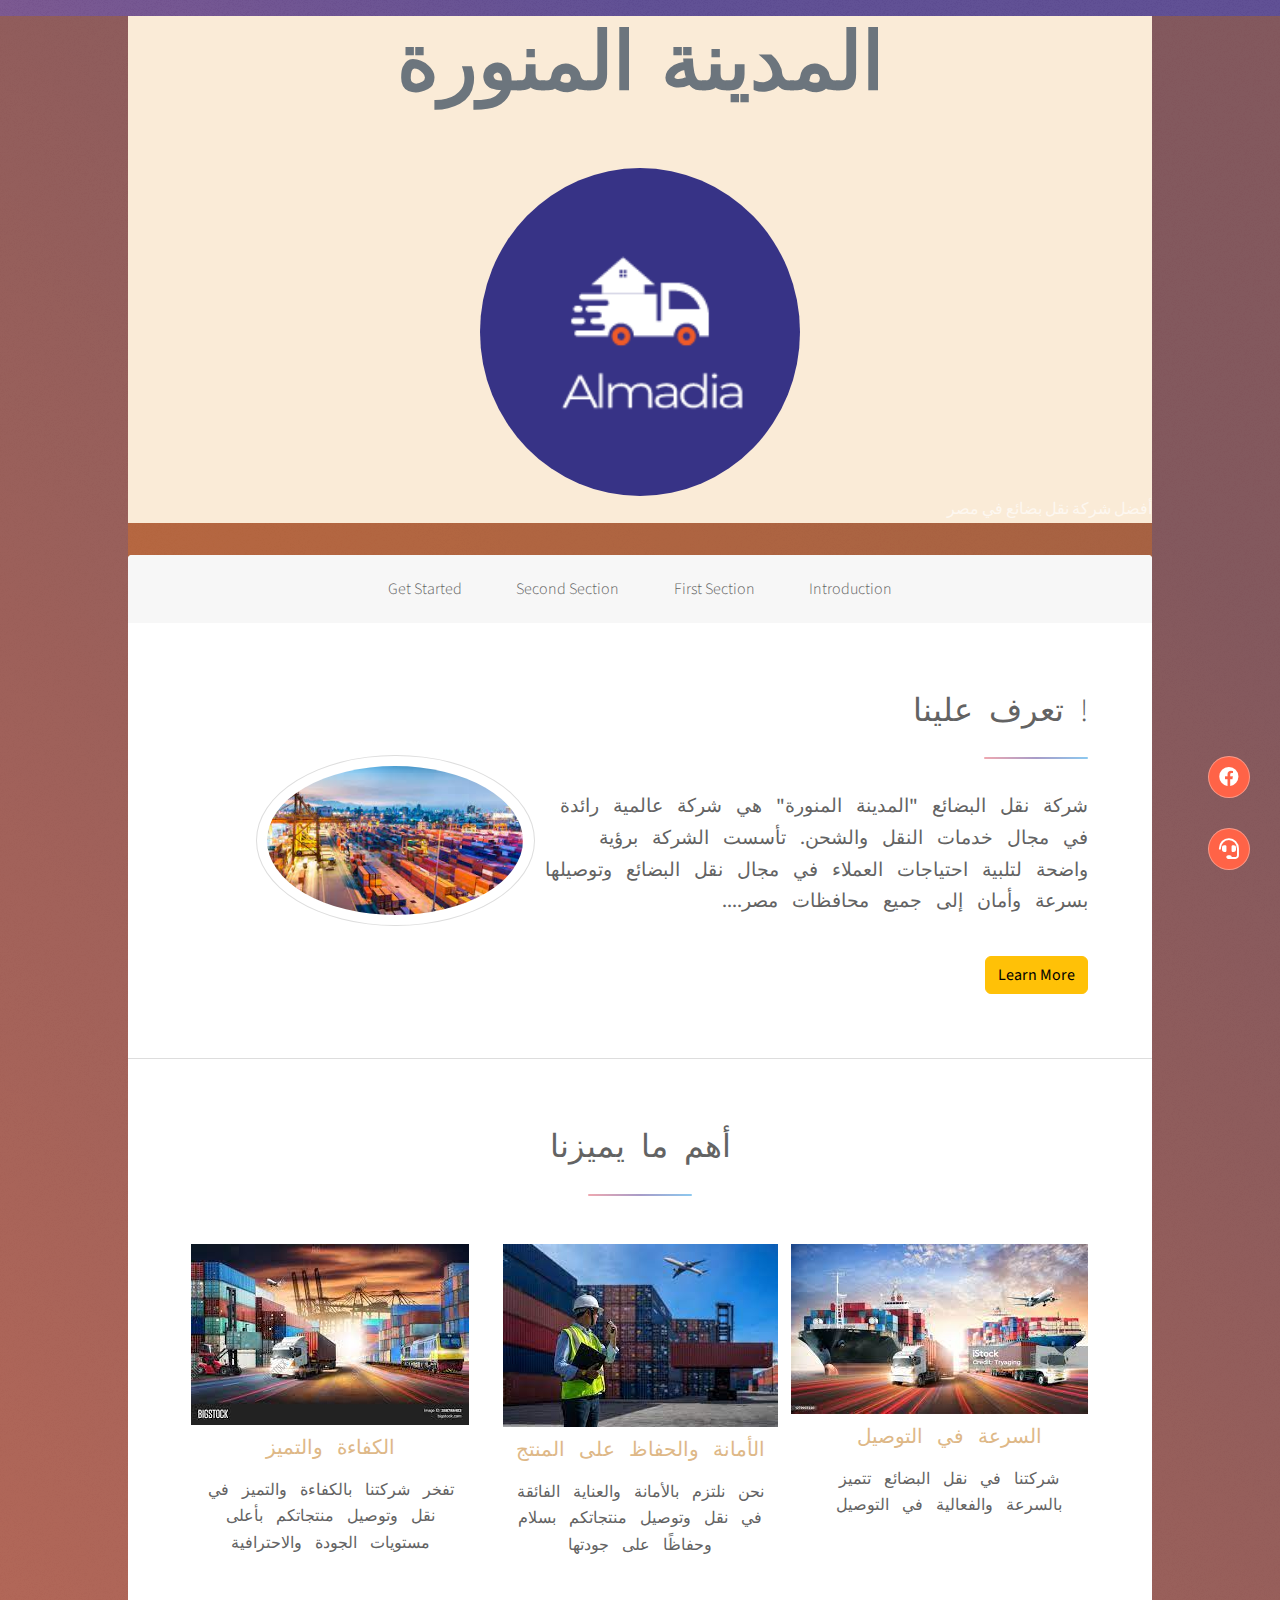
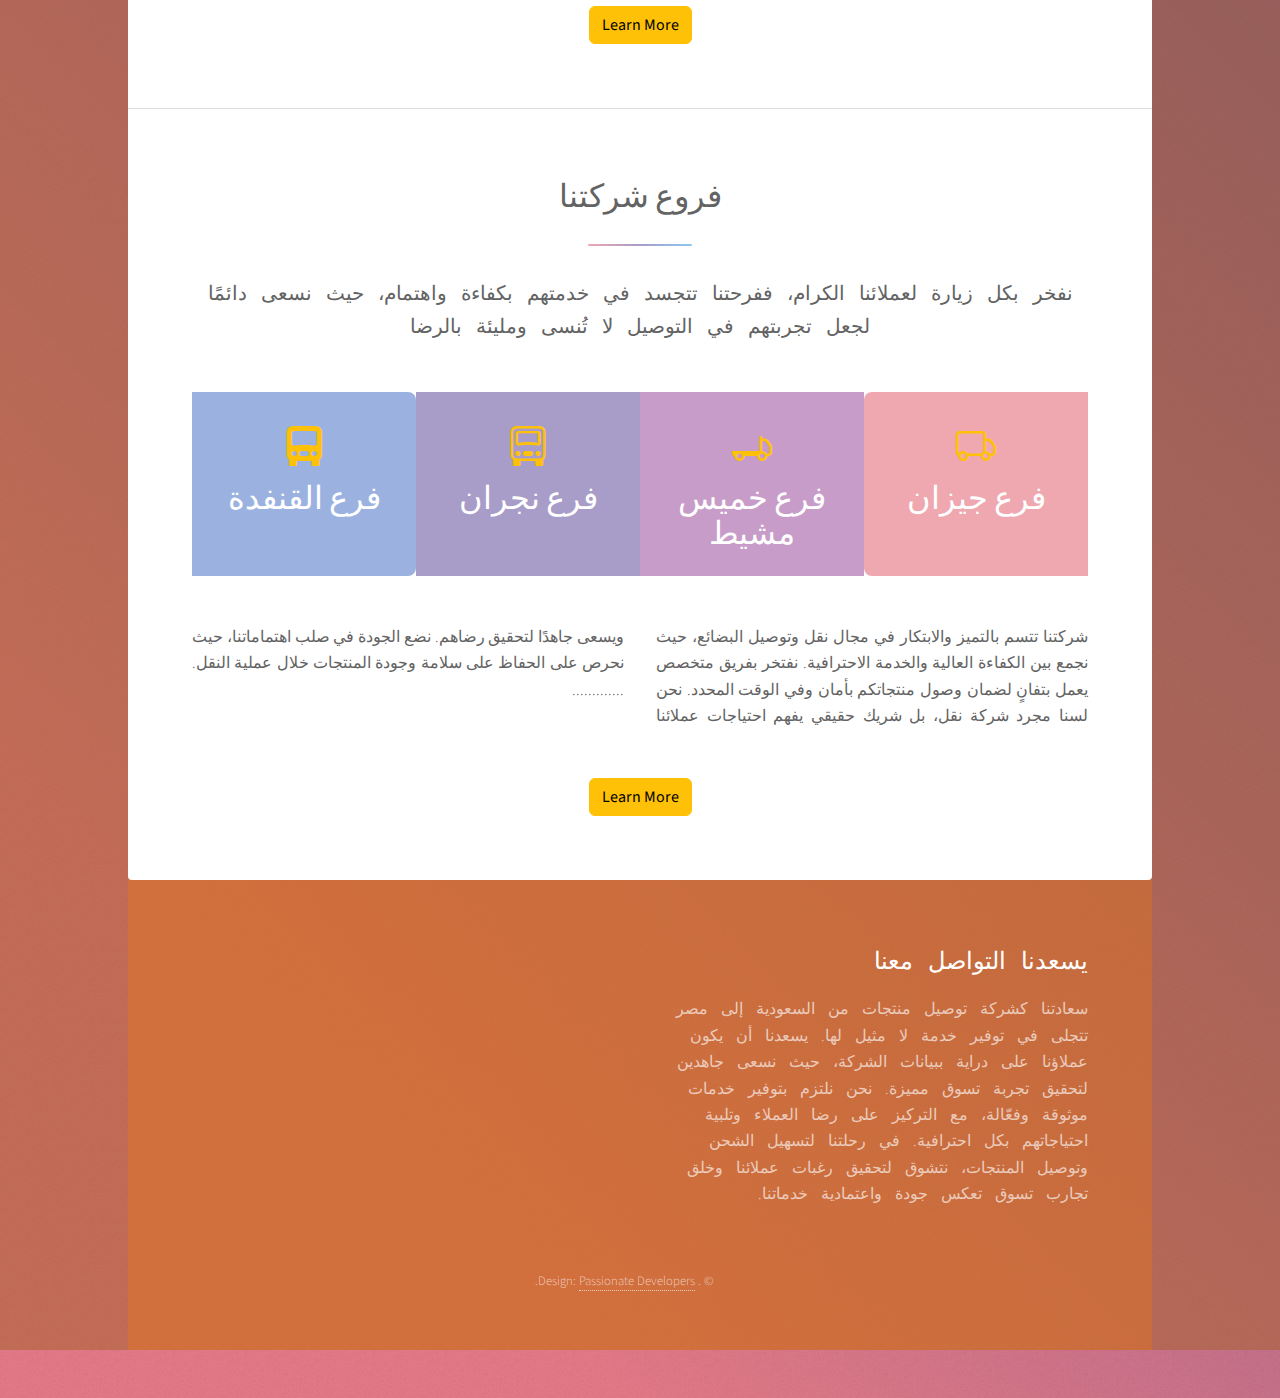
<file: index.html>
<!DOCTYPE HTML>

<html>
	<head>
		<title>المدينة المنورة</title>
		<meta charset="utf-8" />
		<meta name="viewport" content="width=device-width, initial-scale=1, user-scalable=no" />
		<link rel="stylesheet" href="https://cdn.jsdelivr.net/npm/bootstrap-icons@1.11.1/font/bootstrap-icons.css">	
		<noscript><link rel="stylesheet" href="assets/css/noscript.css" /></noscript>
		<link rel="stylesheet" href="bootstrap/css/bootstrap.css">
		<link rel="stylesheet" href="assets/css/main.css">
	</head>
	<body class="is-preload bg-light" dir="rtl" style="background-color: brown;">
		<div class="all" style="background-color: rgba(165, 97, 42, 0.516);">

		

		<!-- Wrapper -->
			<div id="wrapper" style="background-color: rgba(255, 123, 0, 0.286);">

				<!-- Header -->
					<header id="" class="alt" style="background-color: antiquewhite;">
						<div class="mt-3">
					<h1 class="ourTitle text-center mt-3 text-secondary"> المدينة المنورة</h1></div>
				<div class="Parent d-flex justify-content-center" >
					<div class=" just-content-center fImg"><img src="images/logo2.png" alt="" class="_img"></div>

				</div>

					<p>أفضل  شركة  نقل  بضائع  في  مصر</p>
					
					<!-- <p>built by <a href="#">@Abd</a> for <a href="#">Passionate Team</a>.</p>	 -->
				</header>

				<!-- Nav -->
					<nav id="nav">
						<ul>
							<li><a href="#intro" class="navlist" >Introduction</a></li>
							<li><a href="#first" class="navlist">First Section</a></li>
							<li><a href="#second" class="navlist">Second Section</a></li>
							<li><a href="generic.html" class="navlist">Get Started</a></li>
						</ul>
					</nav>

				<!-- Main -->
					<div id="main">

						<!-- Introduction -->
							<section id="intro" class="main">
								<div class="spotlight">
									<div class="content">
										<header class="major">
											<h2 style="word-spacing: 10px;">! تعرف علينا</h2>
										</header>
										<p style="word-spacing: 10px;font-weight: 500;font-size: larger;" class="paragraph">شركة نقل البضائع "المدينة المنورة" هي شركة عالمية رائدة في مجال خدمات النقل والشحن. تأسست الشركة برؤية واضحة لتلبية احتياجات العملاء في مجال نقل البضائع وتوصيلها بسرعة وأمان إلى جميع محافظات مصر....
</p>
										<ul class="actions">
											<li class="btnMore"><a class="btn btn-warning">Learn More</a></li>
										</ul>
									</div>
									<span class="image"><img src="images/headPic.jpg" alt="" /></span>
								</div>
							</section>

						<!-- First Section -->
							<section id="first" class="main special">
								<header class="major">
									<h2 style="word-spacing: 10px;">أهم ما يميزنا</h2>
								</header>
								<ul class="features">
									<li>
										<span class="logo caro"><img src="images/img8.jpg" alt="" /></span>
										<h3 style="color:burlywood;word-spacing: 10px;">السرعة في التوصيل </h3>
										<p style="word-spacing: 10px;"><q> شركتنا في نقل البضائع تتميز بالسرعة والفعالية في التوصيل</q></p>
									</li>
									<li>
										<span class="logo caro"><img src="images/img4.jpg" alt="" /></span>
										<h3 style="color:burlywood;word-spacing: 10px;"> الأمانة والحفاظ على المنتج  </h3>
										<p style="word-spacing: 10px;"><q> نحن نلتزم بالأمانة والعناية الفائقة في نقل وتوصيل منتجاتكم بسلام وحفاظًا على جودتها</q></p>
									</li>
									<li>
										<span class="logo caro"><img src="images/img6.jpg" alt="" /></span>
										<h3 style="color:burlywood;word-spacing: 10px;">الكفاءة والتميز  </h3>
										<p style="word-spacing: 10px;"><q> تفخر شركتنا بالكفاءة والتميز في نقل وتوصيل منتجاتكم بأعلى مستويات الجودة والاحترافية</q></p>
									</li>
									
										
											<li class="moreLists d-none">
										<span class="logo caro"><img src="images/img5.jpg" alt="" /></span>
										<h3 style="color:burlywood;word-spacing: 10px;">المصداقية   </h3>
										<p style="word-spacing: 10px;"><q>    نحن نلتزم بالأخلاقيات في كل جانب من جوانب أعمالنا، مما يعزز ثقة العملاء ويعكس تفانينا في تحقيق التميز</q></p>
									
										
									
									</li>
								</ul>
								<footer class="major">
									<ul class="actions special">
										<li class="btnMore2"><a main class="btn btn-warning">Learn More</a></li>
									</ul>
								</footer>
							</section>

						<!-- Second Section -->
							<section id="second" class="main special">
								<header class="major">
									<h2>فروع شركتنا </h2>
									<p style="word-spacing: 10px;" class="para">نفخر بكل زيارة لعملائنا الكرام، ففرحتنا تتجسد في خدمتهم بكفاءة واهتمام، حيث نسعى دائمًا لجعل تجربتهم في التوصيل لا تُنسى ومليئة بالرضا</p>
								</header>
								<ul class="statistics">
									<li class="style1">
										<span><i class="bi bi-truck fs-1 text-warning"></i></span>
										<strong>فرع جيزان</strong> 
									</li>
									<li class="style2">
										<span><i class="bi bi-truck-flatbed fs-1 text-warning"></i></span>
										<strong>فرع خميس مشيط</strong> 
									</li>
									<li class="style3">
										<span><i class="bi bi-truck-front fs-1 text-warning"></i></span>
										<strong>فرع نجران</strong>
									</li>
									<li class="style4">
										<span><i class="bi bi-truck-front-fill fs-1 text-warning"></i></span>
										<strong>فرع القنفدة</strong> 
									</li>
									
								</ul>
								<p class="content par2 ">شركتنا تتسم بالتميز والابتكار في مجال نقل وتوصيل البضائع، حيث نجمع بين الكفاءة العالية والخدمة الاحترافية. نفتخر بفريق متخصص يعمل بتفانٍ لضمان وصول منتجاتكم بأمان وفي الوقت المحدد.

									نحن لسنا مجرد شركة نقل، بل شريك حقيقي يفهم احتياجات عملائنا ويسعى جاهدًا لتحقيق رضاهم. نضع الجودة في صلب اهتماماتنا، حيث نحرص على الحفاظ على سلامة وجودة المنتجات خلال عملية النقل.
									.............</p>
								<footer class="major">
									<ul class="actions special">
										<li class="btnMore3"><a main class="btn btn-warning">Learn More</a></li>
									</ul>
								</footer>
							</section>

						<!-- Get Started -->
							<!-- <section id="cta" class="main special">
								<header class="major">
									<h2>Congue imperdiet</h2>
									<p>Donec imperdiet consequat consequat. Suspendisse feugiat congue<br />
									posuere. Nulla massa urna, fermentum eget quam aliquet.</p>
								</header>
								<footer class="major">
									<ul class="actions special">
										<li class="d-inline-block m-2"><a class="btn btn-warning">Get Started</a></li>
										<li><a class="btn btn-primary m-2">Learn More</a></li>
									</ul>
								</footer>
							</section> -->

					</div>

				<!-- Footer -->
					<footer id="footer">
						<section>
							<h2 style="word-spacing: 10px;">يسعدنا التواصل معنا</h2>
							<p style="word-spacing: 10px;">سعادتنا كشركة توصيل منتجات من السعودية إلى مصر تتجلى في توفير خدمة لا مثيل لها. يسعدنا أن يكون عملاؤنا على دراية ببيانات الشركة، حيث نسعى جاهدين لتحقيق تجربة تسوق مميزة. نحن نلتزم بتوفير خدمات موثوقة وفعّالة، مع التركيز على رضا العملاء وتلبية احتياجاتهم بكل احترافية. في رحلتنا لتسهيل الشحن وتوصيل المنتجات، نتشوق لتحقيق رغبات عملائنا وخلق تجارب تسوق تعكس جودة واعتمادية خدماتنا.</p>
							<!-- <ul class="actions">
								<li><a >Learn More</a></li>
							</ul> -->
						</section>
						<section>
							
								<!-- <button class="btn btn-primary" style="display: block;" dir="ltr">
								
								
								</button> -->
							<br>
							
								<!-- <li><a href="#" class="icon brands fa-facebook-f alt"><span class="label">Facebook</span></a></li> -->
							
						</section>
						<p class="copyright">&copy; . Design: <a href="#">Passionate Developers</a>.</p>
					</footer>

			</div>
		</div>
		<div class="contact">
			<a href="https://www.facebook.com/profile.php?id=100012672879479"><i class="icon brands fa-facebook alt"></i></a>
			<a href="tel:(+966) 562811874"><i class="icon solid fa-headset alt "></i></a>
			

		</div>
		<!-- Scripts -->
		<script src="bootstrap/js/bootstrap.js"></script>
			<script src="assets/js/jquery.min.js"></script>
			<script src="assets/js/jquery.scrollex.min.js"></script>
			<script src="assets/js/jquery.scrolly.min.js"></script>
			<script src="assets/js/browser.min.js"></script>
			<script src="assets/js/breakpoints.min.js"></script>
			<script src="assets/js/util.js"></script>
			<script src="assets/js/main.js"></script>

	</body>
</html>
</file>
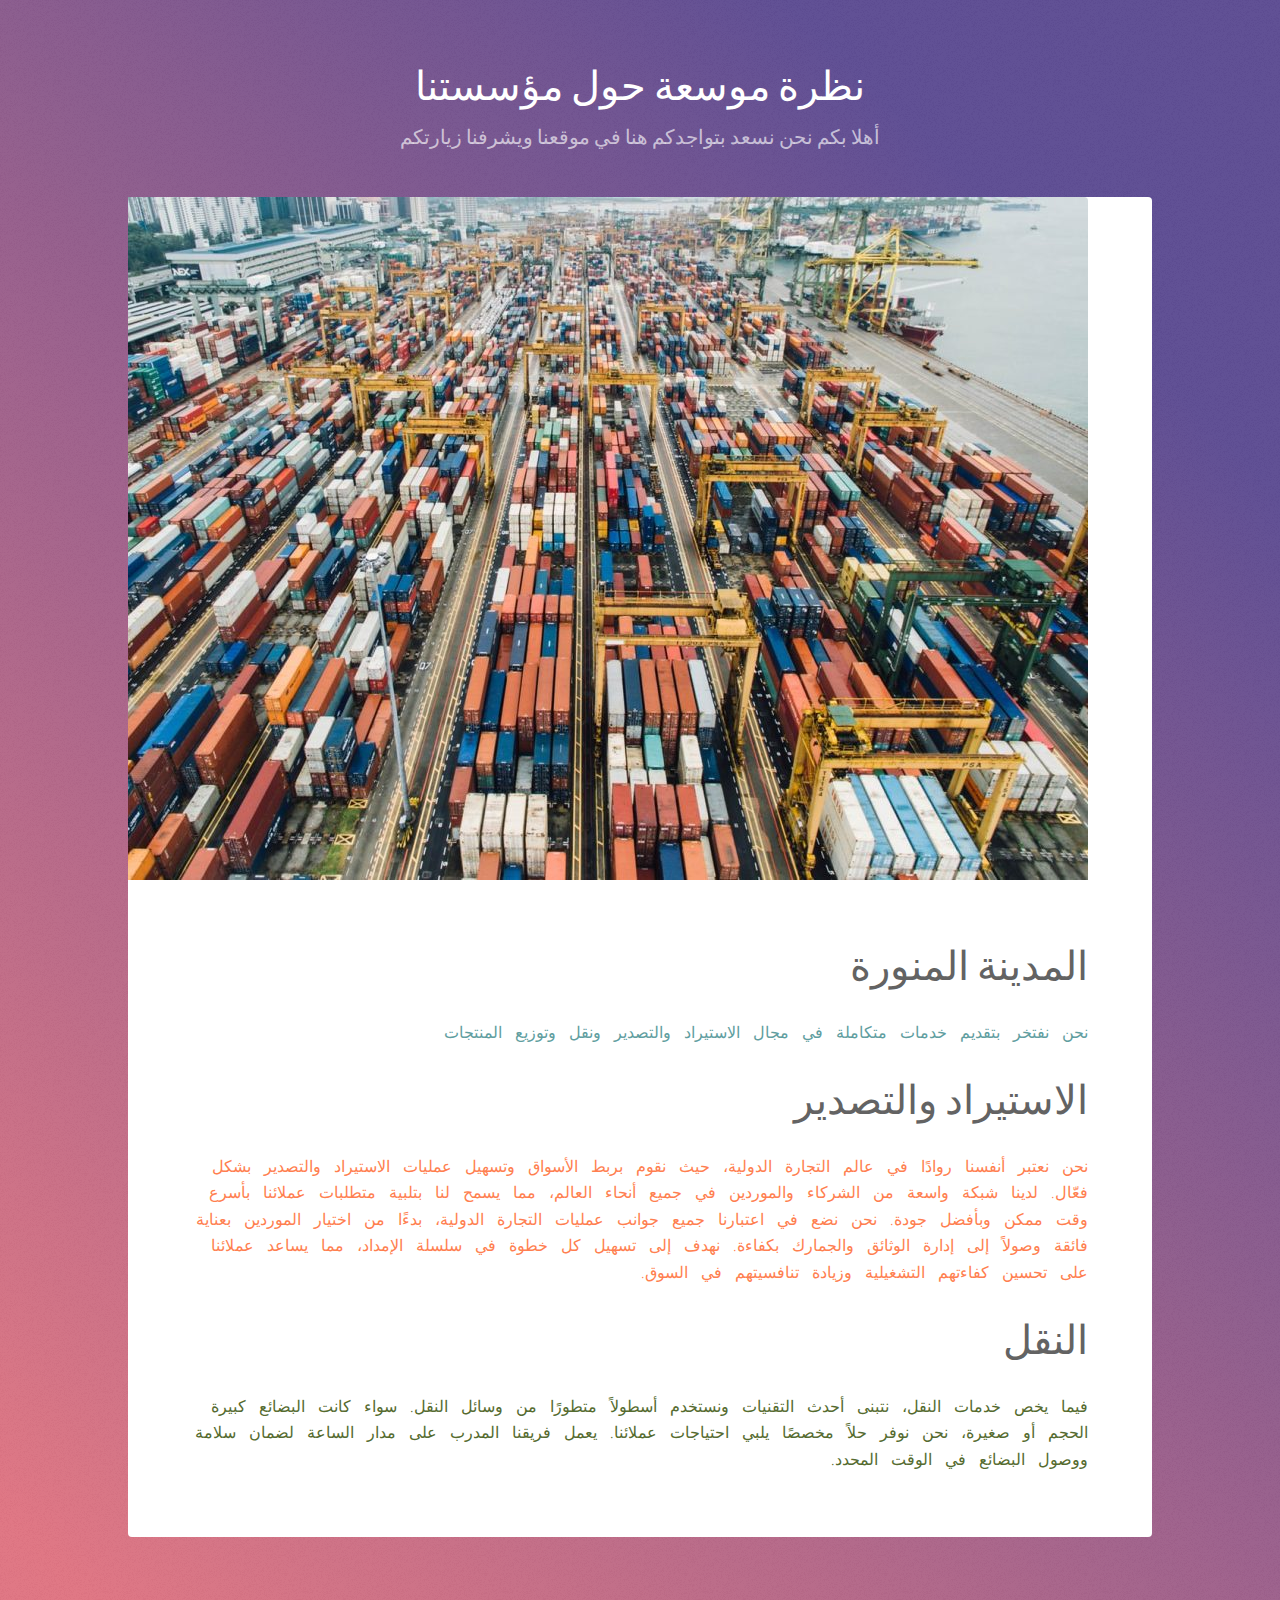
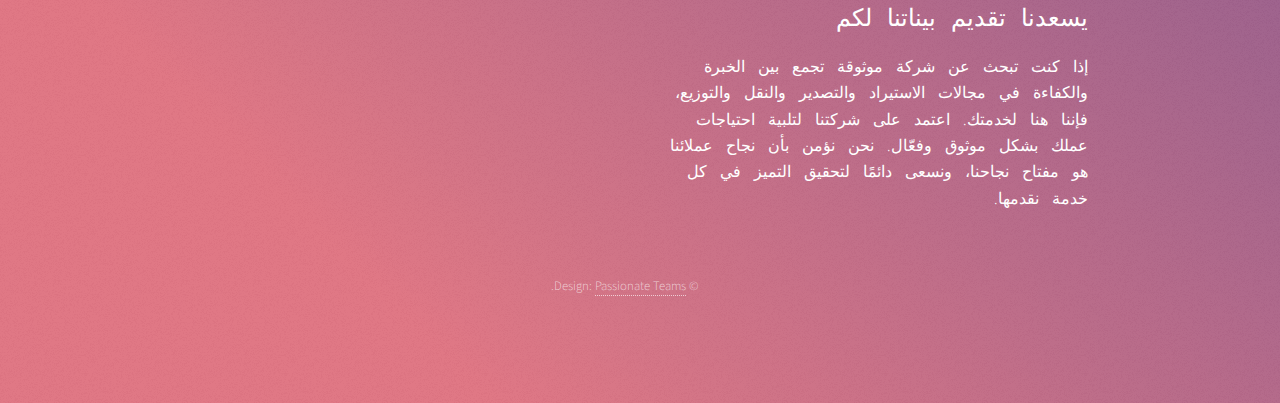
<file: generic.html>
<!DOCTYPE HTML>

<html>
	<head>
		<title>المدينة المنورة </title>
		<meta charset="utf-8" />
		<meta name="viewport" content="width=device-width, initial-scale=1, user-scalable=no" />
		<link rel="stylesheet" href="assets/css/main.css" />
		<noscript><link rel="stylesheet" href="assets/css/noscript.css" /></noscript>
	</head>
	<body class="is-preload" dir="rtl">

		<!-- Wrapper -->
			<div id="wrapper">

				<!-- Header -->
					<header id="header">
						<h1>نظرة موسعة حول مؤسستنا</h1>
						<p>أهلا بكم نحن نسعد بتواجدكم هنا في موقعنا ويشرفنا زيارتكم</p>
					</header>

				<!-- Main -->
					<div id="main">

						<!-- Content -->
							<section id="content" class="main" style="overflow: hidden; ">
								<span class="image main"><img src="images/img11.jpeg" alt="" /></span>
								<h1>المدينة المنورة </h1>
								<p style="color: cadetblue; word-spacing: 10px;">نحن نفتخر بتقديم خدمات متكاملة في مجال الاستيراد والتصدير ونقل وتوزيع المنتجات</p>
								<h1>الاستيراد والتصدير</h1>
								<p style="color:coral; word-spacing: 10px;">
									نحن نعتبر أنفسنا روادًا في عالم التجارة الدولية، حيث نقوم بربط الأسواق وتسهيل عمليات الاستيراد والتصدير بشكل فعّال. لدينا شبكة واسعة من الشركاء والموردين في جميع أنحاء العالم، مما يسمح لنا بتلبية متطلبات عملائنا بأسرع وقت ممكن وبأفضل جودة.
									
									نحن نضع في اعتبارنا جميع جوانب عمليات التجارة الدولية، بدءًا من اختيار الموردين بعناية فائقة وصولاً إلى إدارة الوثائق والجمارك بكفاءة. نهدف إلى تسهيل كل خطوة في سلسلة الإمداد، مما يساعد عملائنا على تحسين كفاءتهم التشغيلية وزيادة تنافسيتهم في السوق.</p>
							<h1>النقل</h1>
							<p style="color:darkolivegreen; word-spacing: 10px;">
							
								فيما يخص خدمات النقل، نتبنى أحدث التقنيات ونستخدم أسطولاً متطورًا من وسائل النقل. سواء كانت البضائع كبيرة الحجم أو صغيرة، نحن نوفر حلاً مخصصًا يلبي احتياجات عملائنا. يعمل فريقنا المدرب على مدار الساعة لضمان سلامة ووصول البضائع في الوقت المحدد.
							</p>

								</section>

					</div>

				<!-- Footer -->
					<footer id="footer">
						<section>
							<h2 style="word-spacing: 10px;">يسعدنا تقديم بيناتنا لكم</h2>
							<p style="word-spacing: 10px; color:white;">
								إذا كنت تبحث عن شركة موثوقة تجمع بين الخبرة والكفاءة في مجالات الاستيراد والتصدير والنقل والتوزيع، فإننا هنا لخدمتك. اعتمد على شركتنا لتلبية احتياجات عملك بشكل موثوق وفعّال. نحن نؤمن بأن نجاح عملائنا هو مفتاح نجاحنا، ونسعى دائمًا لتحقيق التميز في كل خدمة نقدمها.</p>
							<!-- <ul class="actions">
								<li><a href="#" class="button">Learn More</a></li>
							</ul> -->
						</section>
						<section>
							<!-- <h2>بياناتنا</h2>
							<dl class="alt">
								<dt>Address</dt>
								<dd>1234 Somewhere Road &bull; Nashville, TN 00000 &bull; USA</dd>
								<dt>Phone</dt>
								<dd>(000) 000-0000 x 0000</dd>
								<dt>Email</dt>
								<dd><a href="#">information@untitled.tld</a></dd>
							</dl> -->
							<!-- <ul class="icons">
								<li><a href="#" class="icon brands fa-twitter alt"><span class="label">Twitter</span></a></li>
								<li><a href="#" class="icon brands fa-facebook-f alt"><span class="label">Facebook</span></a></li>
								<li><a href="#" class="icon brands fa-instagram alt"><span class="label">Instagram</span></a></li>
								<li><a href="#" class="icon brands fa-github alt"><span class="label">GitHub</span></a></li>
								<li><a href="#" class="icon brands fa-dribbble alt"><span class="label">Dribbble</span></a></li>
							</ul> -->
						</section>
						<p class="copyright">&copy;  Design: <a href="">Passionate Teams</a>.</p>
					</footer>

			</div>

		<!-- Scripts -->
			<script src="assets/js/jquery.min.js"></script>
			<script src="assets/js/jquery.scrollex.min.js"></script>
			<script src="assets/js/jquery.scrolly.min.js"></script>
			<script src="assets/js/browser.min.js"></script>
			<script src="assets/js/breakpoints.min.js"></script>
			<script src="assets/js/util.js"></script>
			<script src="assets/js/main.js"></script>

	</body>
</html>
</file>
<file: assets/css/noscript.css>
/*
	Stellar by HTML5 UP
	html5up.net | @ajlkn
	Free for personal and commercial use under the CCA 3.0 license (html5up.net/license)
*/

/* Header */

	body.is-preload #header.alt > * {
		opacity: 1;
	}

	body.is-preload #header.alt .logo {
		-moz-transform: none;
		-webkit-transform: none;
		-ms-transform: none;
		transform: none;
	}
</file>
<file: assets/css/main.css>
@import url(fontawesome-all.min.css);
@import 'https://fonts.googleapis.com/css?family=Source+Sans+Pro:300,400';


html, body, div, span, applet, object,
iframe, h1, h2, h3, h4, h5, h6, p, blockquote,
pre, a, abbr, acronym, address, big, cite,
code, del, dfn, em, img, ins, kbd, q, s, samp,
small, strike, strong, sub, sup, tt, var, b,
u, i, center, dl, dt, dd, ol, ul, li, fieldset,
form, label, legend, table, caption, tbody,
tfoot, thead, tr, th, td, article, aside,
canvas, details, embed, figure, figcaption,
footer, header, hgroup, menu, nav, output, ruby,
section, summary, time, mark, audio, video {

	margin: 0;
	padding: 0;
	border: 0;
	font-size: 100%;
	font: inherit;
	vertical-align: baseline;}

article, aside, details, figcaption, figure,
footer, header, hgroup, menu, nav, section {
	display: block;}

body {
	line-height: 1;
}

ol, ul {
	list-style: none;
}

blockquote, q {
	quotes: none;
}

	blockquote:before, blockquote:after, q:before, q:after {
		content: '';
		content: none;
	}

table {
	border-collapse: collapse;
	border-spacing: 0;
}

body {
	-webkit-text-size-adjust: none;
}

mark {
	background-color: transparent;
	color: inherit;
}

input::-moz-focus-inner {
	border: 0;
	padding: 0;
}

input, select, textarea {
	-moz-appearance: none;
	-webkit-appearance: none;
	-ms-appearance: none;
	appearance: none;
}

/* Basic */

	@-ms-viewport {
		width: device-width;
	}

	body {
		-ms-overflow-style: scrollbar;
	}

	@media screen and (max-width: 480px) {

		html, body {
			min-width: 320px;
		}

	}

	html {
		box-sizing: border-box;
	}

	*, *:before, *:after {
		box-sizing: inherit;
	}

	body {
		background-color: #935d8c;
		background-image: url("images/overlay.png"), -moz-linear-gradient(45deg, #e37682 15%, #5f4d93 85%);
		background-image: url("images/overlay.png"), -webkit-linear-gradient(45deg, #e37682 15%, #5f4d93 85%);
		background-image: url("images/overlay.png"), -ms-linear-gradient(45deg, #e37682 15%, #5f4d93 85%);
		background-image: url("images/overlay.png"), linear-gradient(45deg, #e37682 15%, #5f4d93 85%);
	}

		body.is-preload *, body.is-preload *:before, body.is-preload *:after {
			-moz-animation: none !important;
			-webkit-animation: none !important;
			-ms-animation: none !important;
			animation: none !important;
			
		}

/* Type */

	body {
		background-color: #935d8c;
		color: rgba(255, 255, 255, 0.65);
	}

	body, input, select, textarea {
		font-family: "Source Sans Pro", Helvetica, sans-serif;
		font-size: 17pt;
		font-weight: 300;
		line-height: 1.65;
	}

		@media screen and (max-width: 1680px) {

			body, input, select, textarea {
				font-size: 14pt;
			}

		}

		@media screen and (max-width: 1280px) {

			body, input, select, textarea {
				font-size: 12pt;
			}

		}

		@media screen and (max-width: 360px) {

			body, input, select, textarea {
				font-size: 11pt;
			}

		}

	a {
		-moz-transition: color 0.2s ease, border-bottom 0.2s ease;
		-webkit-transition: color 0.2s ease, border-bottom 0.2s ease;
		-ms-transition: color 0.2s ease, border-bottom 0.2s ease;
		transition: color 0.2s ease, border-bottom 0.2s ease;
		text-decoration: none;
		border-bottom: dotted 1px;
		color: inherit;
	}

		a:hover {
			border-bottom-color: transparent;
		}

	strong, b {
		font-weight: 400;
	}

	em, i {
		font-style: italic;
	}

	p {
		margin: 0 0 2em 0;
	}

		p.content {
			-moz-columns: 20em 2;
			-webkit-columns: 20em 2;
			-ms-columns: 20em 2;
			columns: 20em 2;
			-moz-column-gap: 2em;
			-webkit-column-gap: 2em;
			-ms-column-gap: 2em;
			column-gap: 2em;
			text-align: justify;
		}

	h1, h2, h3, h4, h5, h6 {
		font-weight: 300;
		line-height: 1.5;
		margin: 0 0 0.7em 0;
		letter-spacing: -0.025em;
	}

		h1 a, h2 a, h3 a, h4 a, h5 a, h6 a {
			color: inherit;
			text-decoration: none;
		}

	h1 {
		font-size: 2.5em;
		line-height: 1.2;
	}

	h2 {
		font-size: 1.5em;
	}

	h3 {
		font-size: 1.25em;
	}

	h4 {
		font-size: 1.1em;
	}

	h5 {
		font-size: 0.9em;
	}

	h6 {
		font-size: 0.7em;
	}

	@media screen and (max-width: 736px) {

		h1 {
			font-size: 2em;
		}

	}

	sub {
		font-size: 0.8em;
		position: relative;
		top: 0.5em;
	}

	sup {
		font-size: 0.8em;
		position: relative;
		top: -0.5em;
	}

	blockquote {
		border-left: solid 4px;
		font-style: italic;
		margin: 0 0 2em 0;
		padding: 0.5em 0 0.5em 2em;
	}

	code {
		border-radius: 8px;
		border: solid 1px;
		font-family: "Courier New", monospace;
		font-size: 0.9em;
		margin: 0 0.25em;
		padding: 0.25em 0.65em;
	}

	pre {
		-webkit-overflow-scrolling: touch;
		font-family: "Courier New", monospace;
		font-size: 0.9em;
		margin: 0 0 2em 0;
	}

		pre code {
			display: block;
			line-height: 1.75;
			padding: 1em 1.5em;
			overflow-x: auto;
		}

	hr {
		border: 0;
		border-bottom: solid 1px;
		margin: 2em 0;
	}

		hr.major {
			margin: 3em 0;
		}

	.align-left {
		text-align: left;
	}

	.align-center {
		text-align: center;
	}

	.align-right {
		text-align: right;
	}

	input, select, textarea {
		color: #ffffff;
	}

	a:hover {
		color: #ffffff;
	}

	strong, b {
		color: #ffffff;
	}

	h1, h2, h3, h4, h5, h6 {
		color: #ffffff;
	}

	blockquote {
		border-left-color: rgba(255, 255, 255, 0.35);
	}

	code {
		background: rgba(255, 255, 255, 0.075);
		border-color: rgba(255, 255, 255, 0.35);
	}

	hr {
		border-bottom-color: rgba(255, 255, 255, 0.35);
	}

/* Row */

	.row {
		display: flex;
		flex-wrap: wrap;
		box-sizing: border-box;
		align-items: stretch;
	}

		.row > * {
			box-sizing: border-box;
		}

		.row.gtr-uniform > * > :last-child {
			margin-bottom: 0;
		}

		.row.aln-left {
			justify-content: flex-start;
		}

		.row.aln-center {
			justify-content: center;
		}

		.row.aln-right {
			justify-content: flex-end;
		}

		.row.aln-top {
			align-items: flex-start;
		}

		.row.aln-middle {
			align-items: center;
		}

		.row.aln-bottom {
			align-items: flex-end;
		}

		.row > .imp {
			order: -1;
		}

		.row > .col-1 {
			width: 8.33333%;
		}

		.row > .off-1 {
			margin-left: 8.33333%;
		}

		.row > .col-2 {
			width: 16.66667%;
		}

		.row > .off-2 {
			margin-left: 16.66667%;
		}

		.row > .col-3 {
			width: 25%;
		}

		.row > .off-3 {
			margin-left: 25%;
		}

		.row > .col-4 {
			width: 33.33333%;
		}

		.row > .off-4 {
			margin-left: 33.33333%;
		}

		.row > .col-5 {
			width: 41.66667%;
		}

		.row > .off-5 {
			margin-left: 41.66667%;
		}

		.row > .col-6 {
			width: 50%;
		}

		.row > .off-6 {
			margin-left: 50%;
		}

		.row > .col-7 {
			width: 58.33333%;
		}

		.row > .off-7 {
			margin-left: 58.33333%;
		}

		.row > .col-8 {
			width: 66.66667%;
		}

		.row > .off-8 {
			margin-left: 66.66667%;
		}

		.row > .col-9 {
			width: 75%;
		}

		.row > .off-9 {
			margin-left: 75%;
		}

		.row > .col-10 {
			width: 83.33333%;
		}

		.row > .off-10 {
			margin-left: 83.33333%;
		}

		.row > .col-11 {
			width: 91.66667%;
		}

		.row > .off-11 {
			margin-left: 91.66667%;
		}

		.row > .col-12 {
			width: 100%;
		}

		.row > .off-12 {
			margin-left: 100%;
		}

		.row.gtr-0 {
			margin-top: 0;
			margin-left: 0em;
		}

			.row.gtr-0 > * {
				padding: 0 0 0 0em;
			}

			.row.gtr-0.gtr-uniform {
				margin-top: 0em;
			}

				.row.gtr-0.gtr-uniform > * {
					padding-top: 0em;
				}

		.row.gtr-25 {
			margin-top: 0;
			margin-left: -0.375em;
		}

			.row.gtr-25 > * {
				padding: 0 0 0 0.375em;
			}

			.row.gtr-25.gtr-uniform {
				margin-top: -0.375em;
			}

				.row.gtr-25.gtr-uniform > * {
					padding-top: 0.375em;
				}

		.row.gtr-50 {
			margin-top: 0;
			margin-left: -0.75em;
		}

			.row.gtr-50 > * {
				padding: 0 0 0 0.75em;
			}

			.row.gtr-50.gtr-uniform {
				margin-top: -0.75em;
			}

				.row.gtr-50.gtr-uniform > * {
					padding-top: 0.75em;
				}

		.row {
			margin-top: 0;
			margin-left: -1.5em;
		}

			.row > * {
				padding: 0 0 0 1.5em;
			}

			.row.gtr-uniform {
				margin-top: -1.5em;
			}

				.row.gtr-uniform > * {
					padding-top: 1.5em;
				}

		.row.gtr-150 {
			margin-top: 0;
			margin-left: -2.25em;
		}

			.row.gtr-150 > * {
				padding: 0 0 0 2.25em;
			}

			.row.gtr-150.gtr-uniform {
				margin-top: -2.25em;
			}

				.row.gtr-150.gtr-uniform > * {
					padding-top: 2.25em;
				}

		.row.gtr-200 {
			margin-top: 0;
			margin-left: -3em;
		}

			.row.gtr-200 > * {
				padding: 0 0 0 3em;
			}

			.row.gtr-200.gtr-uniform {
				margin-top: -3em;
			}

				.row.gtr-200.gtr-uniform > * {
					padding-top: 3em;
				}

		@media screen and (max-width: 1680px) {

			.row {
				display: flex;
				flex-wrap: wrap;
				box-sizing: border-box;
				align-items: stretch;
			}

				.row > * {
					box-sizing: border-box;
				}

				.row.gtr-uniform > * > :last-child {
					margin-bottom: 0;
				}

				.row.aln-left {
					justify-content: flex-start;
				}

				.row.aln-center {
					justify-content: center;
				}

				.row.aln-right {
					justify-content: flex-end;
				}

				.row.aln-top {
					align-items: flex-start;
				}

				.row.aln-middle {
					align-items: center;
				}

				.row.aln-bottom {
					align-items: flex-end;
				}

				.row > .imp-xlarge {
					order: -1;
				}

				.row > .col-1-xlarge {
					width: 8.33333%;
				}

				.row > .off-1-xlarge {
					margin-left: 8.33333%;
				}

				.row > .col-2-xlarge {
					width: 16.66667%;
				}

				.row > .off-2-xlarge {
					margin-left: 16.66667%;
				}

				.row > .col-3-xlarge {
					width: 25%;
				}

				.row > .off-3-xlarge {
					margin-left: 25%;
				}

				.row > .col-4-xlarge {
					width: 33.33333%;
				}

				.row > .off-4-xlarge {
					margin-left: 33.33333%;
				}

				.row > .col-5-xlarge {
					width: 41.66667%;
				}

				.row > .off-5-xlarge {
					margin-left: 41.66667%;
				}

				.row > .col-6-xlarge {
					width: 50%;
				}

				.row > .off-6-xlarge {
					margin-left: 50%;
				}

				.row > .col-7-xlarge {
					width: 58.33333%;
				}

				.row > .off-7-xlarge {
					margin-left: 58.33333%;
				}

				.row > .col-8-xlarge {
					width: 66.66667%;
				}

				.row > .off-8-xlarge {
					margin-left: 66.66667%;
				}

				.row > .col-9-xlarge {
					width: 75%;
				}

				.row > .off-9-xlarge {
					margin-left: 75%;
				}

				.row > .col-10-xlarge {
					width: 83.33333%;
				}

				.row > .off-10-xlarge {
					margin-left: 83.33333%;
				}

				.row > .col-11-xlarge {
					width: 91.66667%;
				}

				.row > .off-11-xlarge {
					margin-left: 91.66667%;
				}

				.row > .col-12-xlarge {
					width: 100%;
				}

				.row > .off-12-xlarge {
					margin-left: 100%;
				}

				.row.gtr-0 {
					margin-top: 0;
					margin-left: 0em;
				}

					.row.gtr-0 > * {
						padding: 0 0 0 0em;
					}

					.row.gtr-0.gtr-uniform {
						margin-top: 0em;
					}

						.row.gtr-0.gtr-uniform > * {
							padding-top: 0em;
						}

				.row.gtr-25 {
					margin-top: 0;
					margin-left: -0.375em;
				}

					.row.gtr-25 > * {
						padding: 0 0 0 0.375em;
					}

					.row.gtr-25.gtr-uniform {
						margin-top: -0.375em;
					}

						.row.gtr-25.gtr-uniform > * {
							padding-top: 0.375em;
						}

				.row.gtr-50 {
					margin-top: 0;
					margin-left: -0.75em;
				}

					.row.gtr-50 > * {
						padding: 0 0 0 0.75em;
					}

					.row.gtr-50.gtr-uniform {
						margin-top: -0.75em;
					}

						.row.gtr-50.gtr-uniform > * {
							padding-top: 0.75em;
						}

				.row {
					margin-top: 0;
					margin-left: -1.5em;
				}

					.row > * {
						padding: 0 0 0 1.5em;
					}

					.row.gtr-uniform {
						margin-top: -1.5em;
					}

						.row.gtr-uniform > * {
							padding-top: 1.5em;
						}

				.row.gtr-150 {
					margin-top: 0;
					margin-left: -2.25em;
				}

					.row.gtr-150 > * {
						padding: 0 0 0 2.25em;
					}

					.row.gtr-150.gtr-uniform {
						margin-top: -2.25em;
					}

						.row.gtr-150.gtr-uniform > * {
							padding-top: 2.25em;
						}

				.row.gtr-200 {
					margin-top: 0;
					margin-left: -3em;
				}

					.row.gtr-200 > * {
						padding: 0 0 0 3em;
					}

					.row.gtr-200.gtr-uniform {
						margin-top: -3em;
					}

						.row.gtr-200.gtr-uniform > * {
							padding-top: 3em;
						}

		}

		@media screen and (max-width: 1280px) {

			.row {
				display: flex;
				flex-wrap: wrap;
				box-sizing: border-box;
				align-items: stretch;
			}

				.row > * {
					box-sizing: border-box;
				}

				.row.gtr-uniform > * > :last-child {
					margin-bottom: 0;
				}

				.row.aln-left {
					justify-content: flex-start;
				}

				.row.aln-center {
					justify-content: center;
				}

				.row.aln-right {
					justify-content: flex-end;
				}

				.row.aln-top {
					align-items: flex-start;
				}

				.row.aln-middle {
					align-items: center;
				}

				.row.aln-bottom {
					align-items: flex-end;
				}

				.row > .imp-large {
					order: -1;
				}

				.row > .col-1-large {
					width: 8.33333%;
				}

				.row > .off-1-large {
					margin-left: 8.33333%;
				}

				.row > .col-2-large {
					width: 16.66667%;
				}

				.row > .off-2-large {
					margin-left: 16.66667%;
				}

				.row > .col-3-large {
					width: 25%;
				}

				.row > .off-3-large {
					margin-left: 25%;
				}

				.row > .col-4-large {
					width: 33.33333%;
				}

				.row > .off-4-large {
					margin-left: 33.33333%;
				}

				.row > .col-5-large {
					width: 41.66667%;
				}

				.row > .off-5-large {
					margin-left: 41.66667%;
				}

				.row > .col-6-large {
					width: 50%;
				}

				.row > .off-6-large {
					margin-left: 50%;
				}

				.row > .col-7-large {
					width: 58.33333%;
				}

				.row > .off-7-large {
					margin-left: 58.33333%;
				}

				.row > .col-8-large {
					width: 66.66667%;
				}

				.row > .off-8-large {
					margin-left: 66.66667%;
				}

				.row > .col-9-large {
					width: 75%;
				}

				.row > .off-9-large {
					margin-left: 75%;
				}

				.row > .col-10-large {
					width: 83.33333%;
				}

				.row > .off-10-large {
					margin-left: 83.33333%;
				}

				.row > .col-11-large {
					width: 91.66667%;
				}

				.row > .off-11-large {
					margin-left: 91.66667%;
				}

				.row > .col-12-large {
					width: 100%;
				}

				.row > .off-12-large {
					margin-left: 100%;
				}

				.row.gtr-0 {
					margin-top: 0;
					margin-left: 0em;
				}

					.row.gtr-0 > * {
						padding: 0 0 0 0em;
					}

					.row.gtr-0.gtr-uniform {
						margin-top: 0em;
					}

						.row.gtr-0.gtr-uniform > * {
							padding-top: 0em;
						}

				.row.gtr-25 {
					margin-top: 0;
					margin-left: -0.375em;
				}

					.row.gtr-25 > * {
						padding: 0 0 0 0.375em;
					}

					.row.gtr-25.gtr-uniform {
						margin-top: -0.375em;
					}

						.row.gtr-25.gtr-uniform > * {
							padding-top: 0.375em;
						}

				.row.gtr-50 {
					margin-top: 0;
					margin-left: -0.75em;
				}

					.row.gtr-50 > * {
						padding: 0 0 0 0.75em;
					}

					.row.gtr-50.gtr-uniform {
						margin-top: -0.75em;
					}

						.row.gtr-50.gtr-uniform > * {
							padding-top: 0.75em;
						}

				.row {
					margin-top: 0;
					margin-left: -1.5em;
				}

					.row > * {
						padding: 0 0 0 1.5em;
					}

					.row.gtr-uniform {
						margin-top: -1.5em;
					}

						.row.gtr-uniform > * {
							padding-top: 1.5em;
						}

				.row.gtr-150 {
					margin-top: 0;
					margin-left: -2.25em;
				}

					.row.gtr-150 > * {
						padding: 0 0 0 2.25em;
					}

					.row.gtr-150.gtr-uniform {
						margin-top: -2.25em;
					}

						.row.gtr-150.gtr-uniform > * {
							padding-top: 2.25em;
						}

				.row.gtr-200 {
					margin-top: 0;
					margin-left: -3em;
				}

					.row.gtr-200 > * {
						padding: 0 0 0 3em;
					}

					.row.gtr-200.gtr-uniform {
						margin-top: -3em;
					}

						.row.gtr-200.gtr-uniform > * {
							padding-top: 3em;
						}

		}

		@media screen and (max-width: 980px) {

			.row {
				display: flex;
				flex-wrap: wrap;
				box-sizing: border-box;
				align-items: stretch;
			}

				.row > * {
					box-sizing: border-box;
				}

				.row.gtr-uniform > * > :last-child {
					margin-bottom: 0;
				}

				.row.aln-left {
					justify-content: flex-start;
				}

				.row.aln-center {
					justify-content: center;
				}

				.row.aln-right {
					justify-content: flex-end;
				}

				.row.aln-top {
					align-items: flex-start;
				}

				.row.aln-middle {
					align-items: center;
				}

				.row.aln-bottom {
					align-items: flex-end;
				}

				.row > .imp-medium {
					order: -1;
				}

				.row > .col-1-medium {
					width: 8.33333%;
				}

				.row > .off-1-medium {
					margin-left: 8.33333%;
				}

				.row > .col-2-medium {
					width: 16.66667%;
				}

				.row > .off-2-medium {
					margin-left: 16.66667%;
				}

				.row > .col-3-medium {
					width: 25%;
				}

				.row > .off-3-medium {
					margin-left: 25%;
				}

				.row > .col-4-medium {
					width: 33.33333%;
				}

				.row > .off-4-medium {
					margin-left: 33.33333%;
				}

				.row > .col-5-medium {
					width: 41.66667%;
				}

				.row > .off-5-medium {
					margin-left: 41.66667%;
				}

				.row > .col-6-medium {
					width: 50%;
				}

				.row > .off-6-medium {
					margin-left: 50%;
				}

				.row > .col-7-medium {
					width: 58.33333%;
				}

				.row > .off-7-medium {
					margin-left: 58.33333%;
				}

				.row > .col-8-medium {
					width: 66.66667%;
				}

				.row > .off-8-medium {
					margin-left: 66.66667%;
				}

				.row > .col-9-medium {
					width: 75%;
				}

				.row > .off-9-medium {
					margin-left: 75%;
				}

				.row > .col-10-medium {
					width: 83.33333%;
				}

				.row > .off-10-medium {
					margin-left: 83.33333%;
				}

				.row > .col-11-medium {
					width: 91.66667%;
				}

				.row > .off-11-medium {
					margin-left: 91.66667%;
				}

				.row > .col-12-medium {
					width: 100%;
				}

				.row > .off-12-medium {
					margin-left: 100%;
				}

				.row.gtr-0 {
					margin-top: 0;
					margin-left: 0em;
				}

					.row.gtr-0 > * {
						padding: 0 0 0 0em;
					}

					.row.gtr-0.gtr-uniform {
						margin-top: 0em;
					}

						.row.gtr-0.gtr-uniform > * {
							padding-top: 0em;
						}

				.row.gtr-25 {
					margin-top: 0;
					margin-left: -0.375em;
				}

					.row.gtr-25 > * {
						padding: 0 0 0 0.375em;
					}

					.row.gtr-25.gtr-uniform {
						margin-top: -0.375em;
					}

						.row.gtr-25.gtr-uniform > * {
							padding-top: 0.375em;
						}

				.row.gtr-50 {
					margin-top: 0;
					margin-left: -0.75em;
				}

					.row.gtr-50 > * {
						padding: 0 0 0 0.75em;
					}

					.row.gtr-50.gtr-uniform {
						margin-top: -0.75em;
					}

						.row.gtr-50.gtr-uniform > * {
							padding-top: 0.75em;
						}

				.row {
					margin-top: 0;
					margin-left: -1.5em;
				}

					.row > * {
						padding: 0 0 0 1.5em;
					}

					.row.gtr-uniform {
						margin-top: -1.5em;
					}

						.row.gtr-uniform > * {
							padding-top: 1.5em;
						}

				.row.gtr-150 {
					margin-top: 0;
					margin-left: -2.25em;
				}

					.row.gtr-150 > * {
						padding: 0 0 0 2.25em;
					}

					.row.gtr-150.gtr-uniform {
						margin-top: -2.25em;
					}

						.row.gtr-150.gtr-uniform > * {
							padding-top: 2.25em;
						}

				.row.gtr-200 {
					margin-top: 0;
					margin-left: -3em;
				}

					.row.gtr-200 > * {
						padding: 0 0 0 3em;
					}

					.row.gtr-200.gtr-uniform {
						margin-top: -3em;
					}

						.row.gtr-200.gtr-uniform > * {
							padding-top: 3em;
						}

		}

		@media screen and (max-width: 736px) {

			.row {
				display: flex;
				flex-wrap: wrap;
				box-sizing: border-box;
				align-items: stretch;
			}

				.row > * {
					box-sizing: border-box;
				}

				.row.gtr-uniform > * > :last-child {
					margin-bottom: 0;
				}

				.row.aln-left {
					justify-content: flex-start;
				}

				.row.aln-center {
					justify-content: center;
				}

				.row.aln-right {
					justify-content: flex-end;
				}

				.row.aln-top {
					align-items: flex-start;
				}

				.row.aln-middle {
					align-items: center;
				}

				.row.aln-bottom {
					align-items: flex-end;
				}

				.row > .imp-small {
					order: -1;
				}

				.row > .col-1-small {
					width: 8.33333%;
				}

				.row > .off-1-small {
					margin-left: 8.33333%;
				}

				.row > .col-2-small {
					width: 16.66667%;
				}

				.row > .off-2-small {
					margin-left: 16.66667%;
				}

				.row > .col-3-small {
					width: 25%;
				}

				.row > .off-3-small {
					margin-left: 25%;
				}

				.row > .col-4-small {
					width: 33.33333%;
				}

				.row > .off-4-small {
					margin-left: 33.33333%;
				}

				.row > .col-5-small {
					width: 41.66667%;
				}

				.row > .off-5-small {
					margin-left: 41.66667%;
				}

				.row > .col-6-small {
					width: 50%;
				}

				.row > .off-6-small {
					margin-left: 50%;
				}

				.row > .col-7-small {
					width: 58.33333%;
				}

				.row > .off-7-small {
					margin-left: 58.33333%;
				}

				.row > .col-8-small {
					width: 66.66667%;
				}

				.row > .off-8-small {
					margin-left: 66.66667%;
				}

				.row > .col-9-small {
					width: 75%;
				}

				.row > .off-9-small {
					margin-left: 75%;
				}

				.row > .col-10-small {
					width: 83.33333%;
				}

				.row > .off-10-small {
					margin-left: 83.33333%;
				}

				.row > .col-11-small {
					width: 91.66667%;
				}

				.row > .off-11-small {
					margin-left: 91.66667%;
				}

				.row > .col-12-small {
					width: 100%;
				}

				.row > .off-12-small {
					margin-left: 100%;
				}

				.row.gtr-0 {
					margin-top: 0;
					margin-left: 0em;
				}

					.row.gtr-0 > * {
						padding: 0 0 0 0em;
					}

					.row.gtr-0.gtr-uniform {
						margin-top: 0em;
					}

						.row.gtr-0.gtr-uniform > * {
							padding-top: 0em;
						}

				.row.gtr-25 {
					margin-top: 0;
					margin-left: -0.25em;
				}

					.row.gtr-25 > * {
						padding: 0 0 0 0.25em;
					}

					.row.gtr-25.gtr-uniform {
						margin-top: -0.25em;
					}

						.row.gtr-25.gtr-uniform > * {
							padding-top: 0.25em;
						}

				.row.gtr-50 {
					margin-top: 0;
					margin-left: -0.5em;
				}

					.row.gtr-50 > * {
						padding: 0 0 0 0.5em;
					}

					.row.gtr-50.gtr-uniform {
						margin-top: -0.5em;
					}

						.row.gtr-50.gtr-uniform > * {
							padding-top: 0.5em;
						}

				.row {
					margin-top: 0;
					margin-left: -1em;
				}

					.row > * {
						padding: 0 0 0 1em;
					}

					.row.gtr-uniform {
						margin-top: -1em;
					}

						.row.gtr-uniform > * {
							padding-top: 1em;
						}

				.row.gtr-150 {
					margin-top: 0;
					margin-left: -1.5em;
				}

					.row.gtr-150 > * {
						padding: 0 0 0 1.5em;
					}

					.row.gtr-150.gtr-uniform {
						margin-top: -1.5em;
					}

						.row.gtr-150.gtr-uniform > * {
							padding-top: 1.5em;
						}

				.row.gtr-200 {
					margin-top: 0;
					margin-left: -2em;
				}

					.row.gtr-200 > * {
						padding: 0 0 0 2em;
					}

					.row.gtr-200.gtr-uniform {
						margin-top: -2em;
					}

						.row.gtr-200.gtr-uniform > * {
							padding-top: 2em;
						}

		}

		@media screen and (max-width: 480px) {

			.row {
				display: flex;
				flex-wrap: wrap;
				box-sizing: border-box;
				align-items: stretch;
			}

				.row > * {
					box-sizing: border-box;
				}

				.row.gtr-uniform > * > :last-child {
					margin-bottom: 0;
				}

				.row.aln-left {
					justify-content: flex-start;
				}

				.row.aln-center {
					justify-content: center;
				}

				.row.aln-right {
					justify-content: flex-end;
				}

				.row.aln-top {
					align-items: flex-start;
				}

				.row.aln-middle {
					align-items: center;
				}

				.row.aln-bottom {
					align-items: flex-end;
				}

				.row > .imp-xsmall {
					order: -1;
				}

				.row > .col-1-xsmall {
					width: 8.33333%;
				}

				.row > .off-1-xsmall {
					margin-left: 8.33333%;
				}

				.row > .col-2-xsmall {
					width: 16.66667%;
				}

				.row > .off-2-xsmall {
					margin-left: 16.66667%;
				}

				.row > .col-3-xsmall {
					width: 25%;
				}

				.row > .off-3-xsmall {
					margin-left: 25%;
				}

				.row > .col-4-xsmall {
					width: 33.33333%;
				}

				.row > .off-4-xsmall {
					margin-left: 33.33333%;
				}

				.row > .col-5-xsmall {
					width: 41.66667%;
				}

				.row > .off-5-xsmall {
					margin-left: 41.66667%;
				}

				.row > .col-6-xsmall {
					width: 50%;
				}

				.row > .off-6-xsmall {
					margin-left: 50%;
				}

				.row > .col-7-xsmall {
					width: 58.33333%;
				}

				.row > .off-7-xsmall {
					margin-left: 58.33333%;
				}

				.row > .col-8-xsmall {
					width: 66.66667%;
				}

				.row > .off-8-xsmall {
					margin-left: 66.66667%;
				}

				.row > .col-9-xsmall {
					width: 75%;
				}

				.row > .off-9-xsmall {
					margin-left: 75%;
				}

				.row > .col-10-xsmall {
					width: 83.33333%;
				}

				.row > .off-10-xsmall {
					margin-left: 83.33333%;
				}

				.row > .col-11-xsmall {
					width: 91.66667%;
				}

				.row > .off-11-xsmall {
					margin-left: 91.66667%;
				}

				.row > .col-12-xsmall {
					width: 100%;
				}

				.row > .off-12-xsmall {
					margin-left: 100%;
				}

				.row.gtr-0 {
					margin-top: 0;
					margin-left: 0em;
				}

					.row.gtr-0 > * {
						padding: 0 0 0 0em;
					}

					.row.gtr-0.gtr-uniform {
						margin-top: 0em;
					}

						.row.gtr-0.gtr-uniform > * {
							padding-top: 0em;
						}

				.row.gtr-25 {
					margin-top: 0;
					margin-left: -0.3125em;
				}

					.row.gtr-25 > * {
						padding: 0 0 0 0.3125em;
					}

					.row.gtr-25.gtr-uniform {
						margin-top: -0.3125em;
					}

						.row.gtr-25.gtr-uniform > * {
							padding-top: 0.3125em;
						}

				.row.gtr-50 {
					margin-top: 0;
					margin-left: -0.625em;
				}

					.row.gtr-50 > * {
						padding: 0 0 0 0.625em;
					}

					.row.gtr-50.gtr-uniform {
						margin-top: -0.625em;
					}

						.row.gtr-50.gtr-uniform > * {
							padding-top: 0.625em;
						}

				.row {
					margin-top: 0;
					margin-left: -1.25em;
				}

					.row > * {
						padding: 0 0 0 1.25em;
					}

					.row.gtr-uniform {
						margin-top: -1.25em;
					}

						.row.gtr-uniform > * {
							padding-top: 1.25em;
						}

				.row.gtr-150 {
					margin-top: 0;
					margin-left: -1.875em;
				}

					.row.gtr-150 > * {
						padding: 0 0 0 1.875em;
					}

					.row.gtr-150.gtr-uniform {
						margin-top: -1.875em;
					}

						.row.gtr-150.gtr-uniform > * {
							padding-top: 1.875em;
						}

				.row.gtr-200 {
					margin-top: 0;
					margin-left: -2.5em;
				}

					.row.gtr-200 > * {
						padding: 0 0 0 2.5em;
					}

					.row.gtr-200.gtr-uniform {
						margin-top: -2.5em;
					}

						.row.gtr-200.gtr-uniform > * {
							padding-top: 2.5em;
						}

		}

/* Box */

	.box {
		border-radius: 8px;
		border: solid;
		margin-bottom: 2em;
		padding: 1.5em;
	}

		.box > :last-child,
		.box > :last-child > :last-child,
		.box > :last-child > :last-child > :last-child {
			margin-bottom: 0;
		}

		.box.alt {
			border: 0;
			border-radius: 0;
			padding: 0;
		}

	.box {
		border-color: rgba(255, 255, 255, 0.35);
	}

/* Button */

	input[type="submit"],
	input[type="reset"],
	input[type="button"],
	button,
	.button {
		-moz-appearance: none;
		-webkit-appearance: none;
		-ms-appearance: none;
		appearance: none;
		-moz-transition: background-color 0.2s ease-in-out, color 0.2s ease-in-out;
		-webkit-transition: background-color 0.2s ease-in-out, color 0.2s ease-in-out;
		-ms-transition: background-color 0.2s ease-in-out, color 0.2s ease-in-out;
		transition: background-color 0.2s ease-in-out, color 0.2s ease-in-out;
		border-radius: 8px;
		border: 0;
		cursor: pointer;
		display: inline-block;
		font-weight: 300;
		height: 2.75em;
		line-height: 2.75em;
		min-width: 9.25em;
		padding: 0 1.5em;
		text-align: center;
		text-decoration: none;
		white-space: nowrap;
	}

		input[type="submit"].icon,
		input[type="reset"].icon,
		input[type="button"].icon,
		button.icon,
		.button.icon {
			padding-left: 1.35em;
		}

			input[type="submit"].icon:before,
			input[type="reset"].icon:before,
			input[type="button"].icon:before,
			button.icon:before,
			.button.icon:before {
				margin-right: 0.5em;
			}

		input[type="submit"].fit,
		input[type="reset"].fit,
		input[type="button"].fit,
		button.fit,
		.button.fit {
			width: 100%;
		}

		input[type="submit"].small,
		input[type="reset"].small,
		input[type="button"].small,
		button.small,
		.button.small {
			font-size: 0.8em;
		}

		input[type="submit"].large,
		input[type="reset"].large,
		input[type="button"].large,
		button.large,
		.button.large {
			font-size: 1.35em;
		}

		input[type="submit"].disabled, input[type="submit"]:disabled,
		input[type="reset"].disabled,
		input[type="reset"]:disabled,
		input[type="button"].disabled,
		input[type="button"]:disabled,
		button.disabled,
		button:disabled,
		.button.disabled,
		.button:disabled {
			pointer-events: none;
			opacity: 0.25;
		}

		@media screen and (max-width: 736px) {

			input[type="submit"],
			input[type="reset"],
			input[type="button"],
			button,
			.button {
				min-width: 0;
			}

		}

	input[type="submit"],
	input[type="reset"],
	input[type="button"],
	button,
	.button {
		background-color: transparent;
		box-shadow: inset 0 0 0 1px rgba(255, 255, 255, 0.35);
		color: #ffffff !important;
	}

		input[type="submit"]:hover,
		input[type="reset"]:hover,
		input[type="button"]:hover,
		button:hover,
		.button:hover {
			background-color: rgba(255, 255, 255, 0.075);
		}

		input[type="submit"]:active,
		input[type="reset"]:active,
		input[type="button"]:active,
		button:active,
		.button:active {
			background-color: rgba(255, 255, 255, 0.2);
		}

		input[type="submit"].icon:before,
		input[type="reset"].icon:before,
		input[type="button"].icon:before,
		button.icon:before,
		.button.icon:before {
			color: rgba(255, 255, 255, 0.5);
		}

		input[type="submit"].primary,
		input[type="reset"].primary,
		input[type="button"].primary,
		button.primary,
		.button.primary {
			background-color: #8cc9f0;
			color: #ffffff !important;
			box-shadow: none;
		}

			input[type="submit"].primary:hover,
			input[type="reset"].primary:hover,
			input[type="button"].primary:hover,
			button.primary:hover,
			.button.primary:hover {
				background-color: #9acff2;
			}

			input[type="submit"].primary:active,
			input[type="reset"].primary:active,
			input[type="button"].primary:active,
			button.primary:active,
			.button.primary:active {
				background-color: #7ec3ee;
			}

			input[type="submit"].primary.icon:before,
			input[type="reset"].primary.icon:before,
			input[type="button"].primary.icon:before,
			button.primary.icon:before,
			.button.primary.icon:before {
				color: #ffffff !important;
			}

/* Form */

	form {
		margin: 0 0 2em 0;
	}

	label {
		display: block;
		font-size: 0.9em;
		font-weight: 400;
		margin: 0 0 1em 0;
	}

	input[type="text"],
	input[type="password"],
	input[type="email"],
	select,
	textarea {
		-moz-appearance: none;
		-webkit-appearance: none;
		-ms-appearance: none;
		appearance: none;
		border-radius: 8px;
		border: solid 1px;
		color: inherit;
		display: block;
		outline: 0;
		padding: 0 1em;
		text-decoration: none;
		width: 100%;
	}

		input[type="text"]:invalid,
		input[type="password"]:invalid,
		input[type="email"]:invalid,
		select:invalid,
		textarea:invalid {
			box-shadow: none;
		}

	select {
		background-size: 1.25rem;
		background-repeat: no-repeat;
		background-position: calc(100% - 1rem) center;
		height: 2.75em;
		padding-right: 2.75em;
		text-overflow: ellipsis;
	}

		select:focus::-ms-value {
			background-color: transparent;
		}

		select::-ms-expand {
			display: none;
		}

	input[type="text"],
	input[type="password"],
	input[type="email"],
	select {
		height: 2.75em;
	}

	textarea {
		padding: 0.75em 1em;
	}

	input[type="checkbox"],
	input[type="radio"] {
		-moz-appearance: none;
		-webkit-appearance: none;
		-ms-appearance: none;
		appearance: none;
		display: block;
		float: left;
		margin-right: -2em;
		opacity: 0;
		width: 1em;
		z-index: -1;
	}

		input[type="checkbox"] + label,
		input[type="radio"] + label {
			text-decoration: none;
			cursor: pointer;
			display: inline-block;
			font-size: 1em;
			font-weight: 300;
			padding-left: 2.4em;
			padding-right: 0.75em;
			position: relative;
		}

			input[type="checkbox"] + label:before,
			input[type="radio"] + label:before {
				-moz-osx-font-smoothing: grayscale;
				-webkit-font-smoothing: antialiased;
				display: inline-block;
				font-style: normal;
				font-variant: normal;
				text-rendering: auto;
				line-height: 1;
				text-transform: none !important;
				font-family: 'Font Awesome 5 Free';
				font-weight: 900;
			}

			input[type="checkbox"] + label:before,
			input[type="radio"] + label:before {
				border-radius: 8px;
				border: solid 1px;
				content: '';
				display: inline-block;
				font-size: 0.8em;
				height: 2.0625em;
				left: 0;
				line-height: 2.0625em;
				position: absolute;
				text-align: center;
				top: 0;
				width: 2.0625em;
			}

		input[type="checkbox"]:checked + label:before,
		input[type="radio"]:checked + label:before {
			content: '\f00c';
		}

	input[type="checkbox"] + label:before {
		border-radius: 8px;
	}

	input[type="radio"] + label:before {
		border-radius: 100%;
	}

	::-webkit-input-placeholder {
		opacity: 1.0;
	}

	:-moz-placeholder {
		opacity: 1.0;
	}

	::-moz-placeholder {
		opacity: 1.0;
	}

	:-ms-input-placeholder {
		opacity: 1.0;
	}

	label {
		color: #ffffff;
	}

	input[type="text"],
	input[type="password"],
	input[type="email"],
	select,
	textarea {
		background-color: rgba(255, 255, 255, 0.075);
		border-color: rgba(255, 255, 255, 0.35);
	}

		input[type="text"]:focus,
		input[type="password"]:focus,
		input[type="email"]:focus,
		select:focus,
		textarea:focus {
			border-color: #8cc9f0;
			box-shadow: 0 0 0 1px #8cc9f0;
		}

	select {
		background-image: url("data:image/svg+xml;charset=utf8,%3Csvg xmlns='http://www.w3.org/2000/svg' width='40' height='40' preserveAspectRatio='none' viewBox='0 0 40 40'%3E%3Cpath d='M9.4,12.3l10.4,10.4l10.4-10.4c0.2-0.2,0.5-0.4,0.9-0.4c0.3,0,0.6,0.1,0.9,0.4l3.3,3.3c0.2,0.2,0.4,0.5,0.4,0.9 c0,0.4-0.1,0.6-0.4,0.9L20.7,31.9c-0.2,0.2-0.5,0.4-0.9,0.4c-0.3,0-0.6-0.1-0.9-0.4L4.3,17.3c-0.2-0.2-0.4-0.5-0.4-0.9 c0-0.4,0.1-0.6,0.4-0.9l3.3-3.3c0.2-0.2,0.5-0.4,0.9-0.4S9.1,12.1,9.4,12.3z' fill='rgba(255, 255, 255, 0.35)' /%3E%3C/svg%3E");
	}

		select option {
			color: #ffffff;
			background: #935d8c;
		}

	input[type="checkbox"] + label,
	input[type="radio"] + label {
		color: rgba(255, 255, 255, 0.65);
	}

		input[type="checkbox"] + label:before,
		input[type="radio"] + label:before {
			background: rgba(255, 255, 255, 0.075);
			border-color: rgba(255, 255, 255, 0.35);
		}

	input[type="checkbox"]:checked + label:before,
	input[type="radio"]:checked + label:before {
		background-color: #ffffff;
		border-color: #ffffff;
		color: #935d8c;
	}

	input[type="checkbox"]:focus + label:before,
	input[type="radio"]:focus + label:before {
		border-color: #8cc9f0;
		box-shadow: 0 0 0 1px #8cc9f0;
	}

	::-webkit-input-placeholder {
		color: rgba(255, 255, 255, 0.5) !important;
	}

	:-moz-placeholder {
		color: rgba(255, 255, 255, 0.5) !important;
	}

	::-moz-placeholder {
		color: rgba(255, 255, 255, 0.5) !important;
	}

	:-ms-input-placeholder {
		color: rgba(255, 255, 255, 0.5) !important;
	}

	.formerize-placeholder {
		color: rgba(255, 255, 255, 0.5) !important;
	}

/* Icon */

	.icon {
		text-decoration: none;
		-moz-transition: background-color 0.2s ease-in-out, color 0.2s ease-in-out;
		-webkit-transition: background-color 0.2s ease-in-out, color 0.2s ease-in-out;
		-ms-transition: background-color 0.2s ease-in-out, color 0.2s ease-in-out;
		transition: background-color 0.2s ease-in-out, color 0.2s ease-in-out;
		border-bottom: none;
		position: relative;
	}

		.icon:before {
			-moz-osx-font-smoothing: grayscale;
			-webkit-font-smoothing: antialiased;
			display: inline-block;
			font-style: normal;
			font-variant: normal;
			text-rendering: auto;
			line-height: 1;
			text-transform: none !important;
			font-family: 'Font Awesome 5 Free';
			font-weight: 400;
		}

		.icon > .label {
			display: none;
		}

		.icon:before {
			line-height: solid;
		}

		.icon.solid:before {
			font-weight: 900;
		}

		.icon.brands:before {
			font-family: 'Font Awesome 5 Brands';
		}

		.icon.major {
			border: solid 1px;
			display: inline-block;
			border-radius: 100%;
			padding: 0.65em;
			margin: 0 0 2em 0;
			cursor: default;
		}

			.icon.major:before {
				display: inline-block;
				font-size: 6.25rem;
				width: 2.25em;
				height: 2.25em;
				line-height: 2.2em;
				border-radius: 100%;
				border: solid 1px;
				text-align: center;
			}

		.icon.alt {
			display: inline-block;
			border: solid 1px;
			border-radius: 100%;
		}

			.icon.alt:before {
				display: block;
				font-size: 1.25em;
				width: 2em;
				height: 2em;
				text-align: center;
				line-height: 2em;
			}

		.icon.style1 {
			color: #efa8b0;
		}

		.icon.style2 {
			color: #c79cc8;
		}

		.icon.style3 {
			color: #a89cc8;
		}

		.icon.style4 {
			color: #9bb2e1;
		}

		.icon.style5 {
			color: #8cc9f0;
		}

		@media screen and (max-width: 1680px) {

			.icon.major:before {
				font-size: 5.5rem;
			}

		}

		@media screen and (max-width: 1280px) {

			.icon.major:before {
				font-size: 4.75rem;
			}

		}

		@media screen and (max-width: 736px) {

			.icon.major {
				margin: 0 0 1.5em 0;
				padding: 0.35em;
			}

				.icon.major:before {
					font-size: 3.5rem;
				}

		}

	.icon.major {
		border-color: rgba(255, 255, 255, 0.35);
	}

		.icon.major:before {
			border-color: rgba(255, 255, 255, 0.35);
		}

	.icon.alt {
		border-color: rgba(255, 255, 255, 0.35);
		color: #ffffff;
	}

		.icon.alt:hover {
			background-color: rgba(255, 255, 255, 0.075);
		}

		.icon.alt:active {
			background-color: rgba(255, 255, 255, 0.2);
		}

/* Image */

	.image {
		border-radius: 8px;
		border: 0;
		display: inline-block;
		position: relative;
	}

		.image img {
			border-radius: 8px;
			display: block;
		}

		.image.left, .image.right {
			max-width: 40%;
		}

			.image.left img, .image.right img {
				width: 100%;
			}

		.image.left {
			float: left;
			margin: 0 1.5em 1em 0;
			top: 0.25em;
		}

		.image.right {
			float: right;
			margin: 0 0 1em 1.5em;
			top: 0.25em;
		}

		.image.fit {
			display: block;
			margin: 0 0 2em 0;
			width: 100%;
		}

			.image.fit img {
				width: 100%;
			}

		.image.main {
			display: block;
			margin: 0 0 3em 0;
			width: 100%;
		}

			.image.main img {
				width: 100%;
			}

/* List */

	ol {
		list-style: decimal;
		margin: 0 0 2em 0;
		padding-left: 1.25em;
	}

		ol li {
			padding-left: 0.25em;
		}

	ul {
		list-style: disc;
		margin: 0 0 2em 0;
		padding-left: 1em;
	}

		ul li {
			padding-left: 0.5em;
		}

		ul.alt {
			list-style: none;
			padding-left: 0;
		}

			ul.alt li {
				border-top: solid 1px;
				padding: 0.5em 0;
			}

				ul.alt li:first-child {
					border-top: 0;
					padding-top: 0;
				}

	dl {
		margin: 0 0 2em 0;
	}

		dl dt {
			display: block;
			font-weight: 400;
			margin: 0 0 1em 0;
		}

		dl dd {
			margin-left: 2em;
		}

		dl.alt dt {
			display: block;
			width: 3em;
			margin: 0;
			clear: left;
			float: left;
		}

		dl.alt dd {
			margin: 0 0 0.85em 5.5em;
		}

		dl.alt:after {
			content: '';
			display: block;
			clear: both;
		}

	ul.alt li {
		border-top-color: rgba(255, 255, 255, 0.35);
	}

	dl dt {
		color: #ffffff;
	}

/* Actions */

	ul.actions {
		display: -moz-flex;
		display: -webkit-flex;
		display: -ms-flex;
		display: flex;
		cursor: default;
		list-style: none;
		margin-left: -1em;
		padding-left: 0;
	}

		ul.actions li {
			padding: 0 0 0 1em;
			vertical-align: middle;
		}

		ul.actions.special {
			-moz-justify-content: center;
			-webkit-justify-content: center;
			-ms-justify-content: center;
			justify-content: center;
			width: 100%;
			margin-left: 0;
		}

			ul.actions.special li:first-child {
				padding-left: 0;
			}

		ul.actions.stacked {
			-moz-flex-direction: column;
			-webkit-flex-direction: column;
			-ms-flex-direction: column;
			flex-direction: column;
			margin-left: 0;
		}

			ul.actions.stacked li {
				padding: 1.3em 0 0 0;
			}

				ul.actions.stacked li:first-child {
					padding-top: 0;
				}

		ul.actions.fit {
			width: calc(100% + 1em);
		}

			ul.actions.fit li {
				-moz-flex-grow: 1;
				-webkit-flex-grow: 1;
				-ms-flex-grow: 1;
				flex-grow: 1;
				-moz-flex-shrink: 1;
				-webkit-flex-shrink: 1;
				-ms-flex-shrink: 1;
				flex-shrink: 1;
				width: 100%;
			}

				ul.actions.fit li > * {
					width: 100%;
				}

			ul.actions.fit.stacked {
				width: 100%;
			}

		@media screen and (max-width: 480px) {

			ul.actions:not(.fixed) {
				-moz-flex-direction: column;
				-webkit-flex-direction: column;
				-ms-flex-direction: column;
				flex-direction: column;
				margin-left: 0;
				width: 100% !important;
			}

				ul.actions:not(.fixed) li {
					-moz-flex-grow: 1;
					-webkit-flex-grow: 1;
					-ms-flex-grow: 1;
					flex-grow: 1;
					-moz-flex-shrink: 1;
					-webkit-flex-shrink: 1;
					-ms-flex-shrink: 1;
					flex-shrink: 1;
					padding: 1em 0 0 0;
					text-align: center;
					width: 100%;
				}

					ul.actions:not(.fixed) li > * {
						width: 100%;
					}

					ul.actions:not(.fixed) li:first-child {
						padding-top: 0;
					}

					ul.actions:not(.fixed) li input[type="submit"],
					ul.actions:not(.fixed) li input[type="reset"],
					ul.actions:not(.fixed) li input[type="button"],
					ul.actions:not(.fixed) li button,
					ul.actions:not(.fixed) li .button {
						width: 100%;
					}

						ul.actions:not(.fixed) li input[type="submit"].icon:before,
						ul.actions:not(.fixed) li input[type="reset"].icon:before,
						ul.actions:not(.fixed) li input[type="button"].icon:before,
						ul.actions:not(.fixed) li button.icon:before,
						ul.actions:not(.fixed) li .button.icon:before {
							margin-left: -0.5rem;
						}

		}

/* Icons */

	ul.icons {
		cursor: default;
		list-style: none;
		padding-left: 0;
	}

		ul.icons li {
			display: inline-block;
			padding: 0 0.65em 0 0;
		}

			ul.icons li:last-child {
				padding-right: 0 !important;
			}

/* Section/Article */

	section.special, article.special {
		text-align: center;
	}

	header.major {
		margin-bottom: 3em;
	}

		header.major h2 {
			font-size: 2em;
		}

			header.major h2:after {
				display: block;
				content: '';
				width: 3.25em;
				height: 2px;
				margin: 0.7em 0 1em 0;
				border-radius: 2px;
			}

				section.special header.major h2:after, article.special header.major h2:after {
					margin-left: auto;
					margin-right: auto;
				}

		header.major p {
			font-size: 1.25em;
			letter-spacing: -0.025em;
		}

		header.major.special {
			text-align: center;
		}

			header.major.special h2:after {
				margin-left: auto;
				margin-right: auto;
			}

	footer.major {
		margin-top: 3em;
	}

	@media screen and (max-width: 736px) {

		header.major {
			margin-bottom: 0;
		}

			header.major h2 {
				font-size: 1.5em;
			}

			header.major p {
				font-size: 1em;
				letter-spacing: 0;
			}

				header.major p br {
					display: none;
				}

		footer.major {
			margin-top: 0;
		}

	}

	header.major h2:after {
		background-color: rgba(255, 255, 255, 0.35);
	}

/* Table */

	.table-wrapper {
		-webkit-overflow-scrolling: touch;
		overflow-x: auto;
	}

	table {
		margin: 0 0 2em 0;
		width: 100%;
	}

		table tbody tr {
			border: solid 1px;
			border-left: 0;
			border-right: 0;
		}

		table td {
			padding: 0.75em 0.75em;
		}

		table th {
			font-size: 0.9em;
			font-weight: 400;
			padding: 0 0.75em 0.75em 0.75em;
			text-align: left;
		}

		table thead {
			border-bottom: solid 2px;
		}

		table tfoot {
			border-top: solid 2px;
		}

		table.alt {
			border-collapse: separate;
		}

			table.alt tbody tr td {
				border: solid 1px;
				border-left-width: 0;
				border-top-width: 0;
			}

				table.alt tbody tr td:first-child {
					border-left-width: 1px;
				}

			table.alt tbody tr:first-child td {
				border-top-width: 1px;
			}

			table.alt thead {
				border-bottom: 0;
			}

			table.alt tfoot {
				border-top: 0;
			}

	table tbody tr {
		border-color: rgba(255, 255, 255, 0.35);
	}

		table tbody tr:nth-child(2n + 1) {
			background-color: rgba(255, 255, 255, 0.075);
		}

	table th {
		color: #ffffff;
	}

	table thead {
		border-bottom-color: rgba(255, 255, 255, 0.35);
	}

	table tfoot {
		border-top-color: rgba(255, 255, 255, 0.35);
	}

	table.alt tbody tr td {
		border-color: rgba(255, 255, 255, 0.35);
	}

/* Features */

	.features {
		display: -moz-flex;
		display: -webkit-flex;
		display: -ms-flex;
		display: flex;
		-moz-flex-wrap: wrap;
		-webkit-flex-wrap: wrap;
		-ms-flex-wrap: wrap;
		flex-wrap: wrap;
		-moz-justify-content: center;
		-webkit-justify-content: center;
		-ms-justify-content: center;
		justify-content: center;
		width: calc(100% + 2em);
		margin: 0 0 3em -2em;
		padding: 0;
		list-style: none;
	}

		.features li {
			width: calc(33.33333% - 2em);
			margin-left: 2em;
			margin-top: 3em;
			padding: 0;
		}

			.features li:nth-child(1), .features li:nth-child(2), .features li:nth-child(3) {
				margin-top: 0;
			}

			.features li > :last-child {
				margin-bottom: 0;
			}

		@media screen and (max-width: 980px) {

			.features li {
				width: calc(50% - 2em);
			}

				.features li:nth-child(3) {
					margin-top: 3em;
				}

		}

		@media screen and (max-width: 736px) {

			.features {
				width: 100%;
				margin: 0 0 2em 0;
			}

				.features li {
					width: 100%;
					margin-left: 0;
					margin-top: 2em;
				}

					.features li:nth-child(2), .features li:nth-child(3) {
						margin-top: 2em;
					}

		}

/* Statistics */

	.statistics {
		display: -moz-flex;
		display: -webkit-flex;
		display: -ms-flex;
		display: flex;
		width: 100%;
		margin: 0 0 3em 0;
		padding: 0;
		list-style: none;
		cursor: default;
	}

		.statistics li {
			-moz-flex: 1;
			-webkit-flex: 1;
			-ms-flex: 1;
			flex: 1;
			padding: 1.5em;
			color: #ffffff;
			text-align: center;
		}

			.statistics li.style1 {
				background-color: #efa8b0;
			}

			.statistics li.style2 {
				background-color: #c79cc8;
			}

			.statistics li.style3 {
				background-color: #a89cc8;
			}

			.statistics li.style4 {
				background-color: #9bb2e1;
			}

			.statistics li.style5 {
				background-color: #8cc9f0;
			}

			.statistics li strong, .statistics li b {
				display: block;
				font-size: 2em;
				line-height: 1.1;
				color: inherit !important;
				font-weight: 300;
				letter-spacing: -0.025em;
			}

			.statistics li:first-child {
				border-top-left-radius: 8px;
				border-bottom-left-radius: 8px;
			}

			.statistics li:last-child {
				border-top-right-radius: 8px;
				border-bottom-right-radius: 8px;
			}

			.statistics li .icon {
				display: inline-block;
			}

				.statistics li .icon:before {
					font-size: 2.75rem;
					line-height: 1.3;
				}

		@media screen and (max-width: 980px) {

			.statistics li strong, .statistics li b {
				font-size: 1.5em;
			}

		}

		@media screen and (max-width: 736px) {

			.statistics {
				display: block;
				width: 20em;
				max-width: 100%;
				margin: 0 auto 2em auto;
			}

				.statistics li:first-child {
					border-bottom-left-radius: 0;
					border-top-right-radius: 8px;
				}

				.statistics li:last-child {
					border-top-right-radius: 0;
					border-bottom-left-radius: 8px;
				}

				.statistics li .icon:before {
					font-size: 3.75rem;
				}

				.statistics li strong, .statistics li b {
					font-size: 2.5em;
				}

		}

/* Spotlight */

	.spotlight {
		display: -moz-flex;
		display: -webkit-flex;
		display: -ms-flex;
		display: flex;
		-moz-align-items: center;
		-webkit-align-items: center;
		-ms-align-items: center;
		align-items: center;
		margin: 0 0 2em 0;
	}

		.spotlight .content {
			-moz-flex: 1;
			-webkit-flex: 1;
			-ms-flex: 1;
			flex: 1;
		}

			.spotlight .content > :last-child {
				margin-bottom: 0;
			}

			.spotlight .content header.major {
				margin: 0 0 2em 0;
			}

		.spotlight .image {
			display: inline-block;
			margin-left: 4em;
			padding: 0.65em;
			border-radius: 100%;
			border: solid 1px;
		}

			.spotlight .image img {
				display: block;
				border-radius: 100%;
				width: 16em;
			}

		@media screen and (max-width: 980px) {

			.spotlight {
				-moz-flex-direction: column-reverse;
				-webkit-flex-direction: column-reverse;
				-ms-flex-direction: column-reverse;
				flex-direction: column-reverse;
				text-align: center;
			}

				.spotlight .content {
					-moz-flex: 0 1 auto;
					-webkit-flex: 0 1 auto;
					-ms-flex: 0 1 auto;
					flex: 0 1 auto;
					width: 100%;
				}

					.spotlight .content header.major h2:after {
						margin-left: auto;
						margin-right: auto;
					}

					.spotlight .content .actions {
						-moz-justify-content: center;
						-webkit-justify-content: center;
						-ms-justify-content: center;
						justify-content: center;
						width: calc(100% + 1em);
					}

				.spotlight .image {
					-moz-flex: 0 1 auto;
					-webkit-flex: 0 1 auto;
					-ms-flex: 0 1 auto;
					flex: 0 1 auto;
					margin-left: 0;
					margin-bottom: 2em;
				}

		}

		@media screen and (max-width: 736px) {

			.spotlight .image {
				padding: 0.35em;
			}

				.spotlight .image img {
					width: 12em;
				}

		}

	.spotlight .image {
		border-color: rgba(255, 255, 255, 0.35);
	}

/* Header */

	#header {
		padding: 5em 5em 1em 5em ;
		text-align: center;
	}

		#header h1 {
			margin: 0 0 0.25em 0;
		}

		#header p {
			font-size: 1.25em;
			letter-spacing: -0.025em;
		}

		#header.alt {
			padding: 7em 5em 4em 5em ;
		}

			#header.alt h1 {
				font-size: 3.25em;
			}

			#header.alt > * {
				-moz-transition: opacity 3s ease;
				-webkit-transition: opacity 3s ease;
				-ms-transition: opacity 3s ease;
				transition: opacity 3s ease;
				-moz-transition-delay: 0.5s;
				-webkit-transition-delay: 0.5s;
				-ms-transition-delay: 0.5s;
				transition-delay: 0.5s;
				opacity: 1;
			}

			#header.alt .logo {
				-moz-transition: opacity 1.25s ease, -moz-transform 0.5s ease;
				-webkit-transition: opacity 1.25s ease, -webkit-transform 0.5s ease;
				-ms-transition: opacity 1.25s ease, -ms-transform 0.5s ease;
				transition: opacity 1.25s ease, transform 0.5s ease;
				-moz-transition-delay: 0s;
				-webkit-transition-delay: 0s;
				-ms-transition-delay: 0s;
				transition-delay: 0s;
				display: block;
				margin: 0 0 1.5em 0;
			}

				#header.alt .logo img {
					display: block;
					margin: 0 auto;
					max-width: 75%;
				}

		@media screen and (max-width: 1280px) {

			#header {
				padding: 4em 4em 0.1em 4em ;
			}

				#header.alt {
					padding: 6em 4em 3em 4em ;
				}

		}

		@media screen and (max-width: 980px) {

			#header {
				padding: 4em 3em 0.1em 3em ;
			}

				#header.alt {
					padding: 5em 3em 2em 3em ;
				}

		}

		@media screen and (max-width: 736px) {

			#header {
				padding: 3em 2em 0.1em 2em ;
			}

				#header p {
					font-size: 1em;
					letter-spacing: 0;
				}

					#header p br {
						display: none;
					}

				#header.alt {
					padding: 4em 2em 1em 2em ;
				}

					#header.alt h1 {
						font-size: 2.5em;
					}

		}

		@media screen and (max-width: 480px) {

			#header {
				padding: 3em 1.5em 0.1em 1.5em ;
			}

				#header.alt {
					padding: 4em 1.5em 1em 1.5em ;
				}

		}

		@media screen and (max-width: 360px) {

			#header {
				padding: 2.5em 1em 0.1em 1em ;
			}

				#header.alt {
					padding: 3.5em 1em 0.5em 1em ;
				}

		}

		body.is-preload #header.alt > * {
			opacity: 0;
		}

		body.is-preload #header.alt .logo {
			-moz-transform: scale(0.8) rotate(-30deg);
			-webkit-transform: scale(0.8) rotate(-30deg);
			-ms-transform: scale(0.8) rotate(-30deg);
			transform: scale(0.8) rotate(-30deg);
		}

/* Nav */

	#nav {
		-moz-transition: background-color 0.2s ease, border-top-left-radius 0.2s ease, border-top-right-radius 0.2s ease, padding 0.2s ease;
		-webkit-transition: background-color 0.2s ease, border-top-left-radius 0.2s ease, border-top-right-radius 0.2s ease, padding 0.2s ease;
		-ms-transition: background-color 0.2s ease, border-top-left-radius 0.2s ease, border-top-right-radius 0.2s ease, padding 0.2s ease;
		transition: background-color 0.2s ease, border-top-left-radius 0.2s ease, border-top-right-radius 0.2s ease, padding 0.2s ease;
		background-color: #ffffff;
		color: #636363;
		position: absolute;
		width: 64em;
		max-width: calc(100% - 4em);
		padding: 1em;
		background-color: #f7f7f7;
		border-top-left-radius: 0.25em;
		border-top-right-radius: 0.25em;
		cursor: default;
		text-align: center;
	}

		#nav input, #nav select, #nav textarea {
			color: #636363;
		}

		#nav a:hover {
			color: #636363;
		}

		#nav strong, #nav b {
			color: #636363;
		}

		#nav h1, #nav h2, #nav h3, #nav h4, #nav h5, #nav h6 {
			color: #636363;
		}

		#nav blockquote {
			border-left-color: #dddddd;
		}

		#nav code {
			background: rgba(222, 222, 222, 0.25);
			border-color: #dddddd;
		}

		#nav hr {
			border-bottom-color: #dddddd;
		}

		#nav + #main {
			padding-top: 4.25em;
		}

		#nav ul {
			margin: 0;
			padding: 0;
			list-style: none;
		}

			#nav ul li {
				-moz-transition: margin 0.2s ease;
				-webkit-transition: margin 0.2s ease;
				-ms-transition: margin 0.2s ease;
				transition: margin 0.2s ease;
				display: inline-block;
				margin: 0 0.35em;
				padding: 0;
				vertical-align: middle;
			}

				#nav ul li a {
					-moz-transition: font-size 0.2s ease;
					-webkit-transition: font-size 0.2s ease;
					-ms-transition: font-size 0.2s ease;
					transition: font-size 0.2s ease;
					display: inline-block;
					height: 2.25em;
					line-height: 2.25em;
					padding: 0 1.25em;
					border: 0;
					border-radius: 8px;
					box-shadow: inset 0 0 0 1px transparent;
				}

					#nav ul li a:hover {
						background-color: rgba(222, 222, 222, 0.25);
					}

					#nav ul li a.active {
						background-color: #ffffff;
						box-shadow: none;
					}

		#nav.alt {
			position: fixed;
			top: 0;
			padding: 0.5em 1em;
			background-color: rgba(247, 247, 247, 0.95);
			border-top-left-radius: 0;
			border-top-right-radius: 0;
			z-index: 10000;
		}

			#nav.alt ul li {
				margin: 0 0.175em;
			}

				#nav.alt ul li a {
					font-size: 0.9em;
				}

		@media screen and (max-width: 736px) {

			#nav {
				display: none;
			}

				#nav + #main {
					padding-top: 0;
				}

		}

/* Main */

	#main {
		background-color: #ffffff;
		color: #636363;
		border-radius: 0.25em;
	}

		#main input, #main select, #main textarea {
			color: #636363;
		}

		#main a:hover {
			color: #636363;
		}

		#main strong, #main b {
			color: #636363;
		}

		#main h1, #main h2, #main h3, #main h4, #main h5, #main h6 {
			color: #636363;
		}

		#main blockquote {
			border-left-color: #dddddd;
		}

		#main code {
			background: rgba(222, 222, 222, 0.25);
			border-color: #dddddd;
		}

		#main hr {
			border-bottom-color: #dddddd;
		}

		#main .box {
			border-color: #dddddd;
		}

		#main input[type="submit"],
		#main input[type="reset"],
		#main input[type="button"],
		#main button,
		#main .button {
			background-color: transparent;
			box-shadow: inset 0 0 0 1px #dddddd;
			color: #636363 !important;
		}

			#main input[type="submit"]:hover,
			#main input[type="reset"]:hover,
			#main input[type="button"]:hover,
			#main button:hover,
			#main .button:hover {
				background-color: rgba(222, 222, 222, 0.25);
			}

			#main input[type="submit"]:active,
			#main input[type="reset"]:active,
			#main input[type="button"]:active,
			#main button:active,
			#main .button:active {
				background-color: rgba(222, 222, 222, 0.5);
			}

			#main input[type="submit"].icon:before,
			#main input[type="reset"].icon:before,
			#main input[type="button"].icon:before,
			#main button.icon:before,
			#main .button.icon:before {
				color: rgba(99, 99, 99, 0.25);
			}

			#main input[type="submit"].primary,
			#main input[type="reset"].primary,
			#main input[type="button"].primary,
			#main button.primary,
			#main .button.primary {
				background-color: #8cc9f0;
				color: #ffffff !important;
				box-shadow: none;
			}

				#main input[type="submit"].primary:hover,
				#main input[type="reset"].primary:hover,
				#main input[type="button"].primary:hover,
				#main button.primary:hover,
				#main .button.primary:hover {
					background-color: #9acff2;
				}

				#main input[type="submit"].primary:active,
				#main input[type="reset"].primary:active,
				#main input[type="button"].primary:active,
				#main button.primary:active,
				#main .button.primary:active {
					background-color: #7ec3ee;
				}

				#main input[type="submit"].primary.icon:before,
				#main input[type="reset"].primary.icon:before,
				#main input[type="button"].primary.icon:before,
				#main button.primary.icon:before,
				#main .button.primary.icon:before {
					color: #ffffff !important;
				}

		#main label {
			color: #636363;
		}

		#main input[type="text"],
		#main input[type="password"],
		#main input[type="email"],
		#main select,
		#main textarea {
			background-color: rgba(222, 222, 222, 0.25);
			border-color: #dddddd;
		}

			#main input[type="text"]:focus,
			#main input[type="password"]:focus,
			#main input[type="email"]:focus,
			#main select:focus,
			#main textarea:focus {
				border-color: #8cc9f0;
				box-shadow: 0 0 0 1px #8cc9f0;
			}

		#main select {
			background-image: url("data:image/svg+xml;charset=utf8,%3Csvg xmlns='http://www.w3.org/2000/svg' width='40' height='40' preserveAspectRatio='none' viewBox='0 0 40 40'%3E%3Cpath d='M9.4,12.3l10.4,10.4l10.4-10.4c0.2-0.2,0.5-0.4,0.9-0.4c0.3,0,0.6,0.1,0.9,0.4l3.3,3.3c0.2,0.2,0.4,0.5,0.4,0.9 c0,0.4-0.1,0.6-0.4,0.9L20.7,31.9c-0.2,0.2-0.5,0.4-0.9,0.4c-0.3,0-0.6-0.1-0.9-0.4L4.3,17.3c-0.2-0.2-0.4-0.5-0.4-0.9 c0-0.4,0.1-0.6,0.4-0.9l3.3-3.3c0.2-0.2,0.5-0.4,0.9-0.4S9.1,12.1,9.4,12.3z' fill='%23dddddd' /%3E%3C/svg%3E");
		}

			#main select option {
				color: #636363;
				background: #ffffff;
			}

		#main input[type="checkbox"] + label,
		#main input[type="radio"] + label {
			color: #636363;
		}

			#main input[type="checkbox"] + label:before,
			#main input[type="radio"] + label:before {
				background: rgba(222, 222, 222, 0.25);
				border-color: #dddddd;
			}

		#main input[type="checkbox"]:checked + label:before,
		#main input[type="radio"]:checked + label:before {
			background-color: #636363;
			border-color: #636363;
			color: #ffffff;
		}

		#main input[type="checkbox"]:focus + label:before,
		#main input[type="radio"]:focus + label:before {
			border-color: #8cc9f0;
			box-shadow: 0 0 0 1px #8cc9f0;
		}

		#main ::-webkit-input-placeholder {
			color: rgba(99, 99, 99, 0.25) !important;
		}

		#main :-moz-placeholder {
			color: rgba(99, 99, 99, 0.25) !important;
		}

		#main ::-moz-placeholder {
			color: rgba(99, 99, 99, 0.25) !important;
		}

		#main :-ms-input-placeholder {
			color: rgba(99, 99, 99, 0.25) !important;
		}

		#main .formerize-placeholder {
			color: rgba(99, 99, 99, 0.25) !important;
		}

		#main .icon.major {
			border-color: #dddddd;
		}

			#main .icon.major:before {
				border-color: #dddddd;
			}

		#main .icon.alt {
			border-color: #dddddd;
			color: #636363;
		}

			#main .icon.alt:hover {
				background-color: rgba(222, 222, 222, 0.25);
			}

			#main .icon.alt:active {
				background-color: rgba(222, 222, 222, 0.5);
			}

		#main ul.alt li {
			border-top-color: #dddddd;
		}

		#main dl dt {
			color: #636363;
		}

		#main header.major h2:after {
			background-color: #dddddd;
			background-image: -moz-linear-gradient(90deg, #efa8b0, #a89cc8, #8cc9f0);
			background-image: -webkit-linear-gradient(90deg, #efa8b0, #a89cc8, #8cc9f0);
			background-image: -ms-linear-gradient(90deg, #efa8b0, #a89cc8, #8cc9f0);
			background-image: linear-gradient(90deg, #efa8b0, #a89cc8, #8cc9f0);
		}

		#main table tbody tr {
			border-color: #dddddd;
		}

			#main table tbody tr:nth-child(2n + 1) {
				background-color: rgba(222, 222, 222, 0.25);
			}

		#main table th {
			color: #636363;
		}

		#main table thead {
			border-bottom-color: #dddddd;
		}

		#main table tfoot {
			border-top-color: #dddddd;
		}

		#main table.alt tbody tr td {
			border-color: #dddddd;
		}

		#main .spotlight .image {
			border-color: #dddddd;
		}

		#main > .main {
			padding: 5em 5em 3em 5em ;
			border-top: solid 1px #dddddd;
		}

			#main > .main:first-child {
				border-top: 0;
			}

			#main > .main > .image.main:first-child {
				margin: -5em 0 5em -5em;
				width: calc(100% + 10em);
				border-top-right-radius: 0.25em;
				border-top-left-radius: 0.25em;
				border-bottom-right-radius: 0;
				border-bottom-left-radius: 0;
			}

				#main > .main > .image.main:first-child img {
					border-top-right-radius: 0.25em;
					border-top-left-radius: 0.25em;
					border-bottom-right-radius: 0;
					border-bottom-left-radius: 0;
				}

		@media screen and (max-width: 1280px) {

			#main > .main {
				padding: 4em 4em 2em 4em ;
			}

				#main > .main > .image.main:first-child {
					margin: -4em 0 4em -4em;
					width: calc(100% + 8em);
				}

		}

		@media screen and (max-width: 980px) {

			#main > .main {
				padding: 4em 3em 2em 3em ;
			}

				#main > .main > .image.main:first-child {
					margin: -4em 0 4em -3em;
					width: calc(100% + 6em);
				}

		}

		@media screen and (max-width: 736px) {

			#main > .main {
				padding: 3em 2em 1em 2em ;
			}

				#main > .main > .image.main:first-child {
					margin: -3em 0 2em -2em;
					width: calc(100% + 4em);
				}

		}

		@media screen and (max-width: 480px) {

			#main > .main {
				padding: 3em 1.5em 1em 1.5em ;
			}

				#main > .main > .image.main:first-child {
					margin: -3em 0 1.5em -1.5em;
					width: calc(100% + 3em);
				}

		}

		@media screen and (max-width: 360px) {

			#main {
				border-radius: 0;
			}

				#main > .main {
					padding: 2.5em 1em 0.5em 1em ;
				}

					#main > .main > .image.main:first-child {
						margin: -2.5em 0 1.5em -1em;
						width: calc(100% + 2em);
						border-radius: 0;
					}

						#main > .main > .image.main:first-child img {
							border-radius: 0;
						}

		}

/* Footer */

	#footer {
		display: -moz-flex;
		display: -webkit-flex;
		display: -ms-flex;
		display: flex;
		-moz-flex-wrap: wrap;
		-webkit-flex-wrap: wrap;
		-ms-flex-wrap: wrap;
		flex-wrap: wrap;
		padding: 5em 5em 3em 5em ;
		width: calc(100% + 2em);
		margin: 0 0 3em -2em;
	}

		#footer > * {
			width: calc(50% - 2em);
			margin-left: 2em;
		}

		#footer .copyright {
			width: 100%;
			margin: 2.5em 0 2em 0;
			font-size: 0.8em;
			text-align: center;
		}

		@media screen and (max-width: 1280px) {

			#footer {
				padding: 4em 4em 2em 4em ;
			}

		}

		@media screen and (max-width: 980px) {

			#footer {
				padding: 4em 3em 2em 3em ;
				display: block;
				margin: 0 0 3em 0;
				width: 100%;
			}

				#footer > * {
					width: 100%;
					margin-left: 0;
					margin-bottom: 3em;
				}

				#footer .copyright {
					text-align: left;
				}

		}

		@media screen and (max-width: 736px) {

			#footer {
				padding: 3em 2em 1em 2em ;
			}

		}

		@media screen and (max-width: 480px) {

			#footer {
				padding: 3em 1.5em 1em 1.5em ;
			}

		}

		@media screen and (max-width: 480px) {

			#footer {
				padding: 2.5em 1em 0.5em 1em ;
			}

		}

/* Wrapper */

	#wrapper {
		width: 64em;
		max-width: calc(100% - 4em);
		margin: 0 auto;
	}

		@media screen and (max-width: 480px) {

			#wrapper {
				max-width: calc(100% - 2em);
			}

		}

		@media screen and (max-width: 360px) {

			#wrapper {
				max-width: 100%;
			}


		}
		*{
			transition: 1s;
		}
		#nav ul li a{
			transition: 1s;
		}
		#nav ul li a:hover{
			transform: scale(1.2);
			background-color:#efa8b0;
			border-radius: 70%;
		}
		.actions li{
			transition: 1s;
		}
		.actions li:hover{
			transform: scale(1.2);
			/* background-color: #efa8b0; */
			border-radius: 70%;
		}
		.caro{
			transition: 1s;
			display: inline-block;
			border-radius: 50%;
		}
		.caro:hover{
			transform: scale(1.2);
		}
		.ourTitle{
			font-weight: 1000;
			font-size: 80px;
			word-spacing: 10px;
		}
		.Parent{
			display: flex;
		}
		.firstName{
			word-spacing: 10px;
			color: red;
			justify-content: center;
		}
		._img{
			width: 100%;
			height: 100%;
			border-radius: 50%;
		}
		.fImg{
			width: 20rem;
			justify-content: center;
			border-radius: 50%;
		}
		.Parent .fImg{
			transition-duration: 1s !important;
		}
		.Parent img:hover {
			transform: scale(1.1);
			animation-duration: 1s !important;
		}
		body{
			overflow-x: hidden;
		}
.contact{
	display: grid;
	position: fixed;
	right: 30px;
	bottom: 30px;
	gap: 30px;
}
.contact *{
	border: none;
}
.contact .alt{
	background-color: tomato ;
}
</file>
